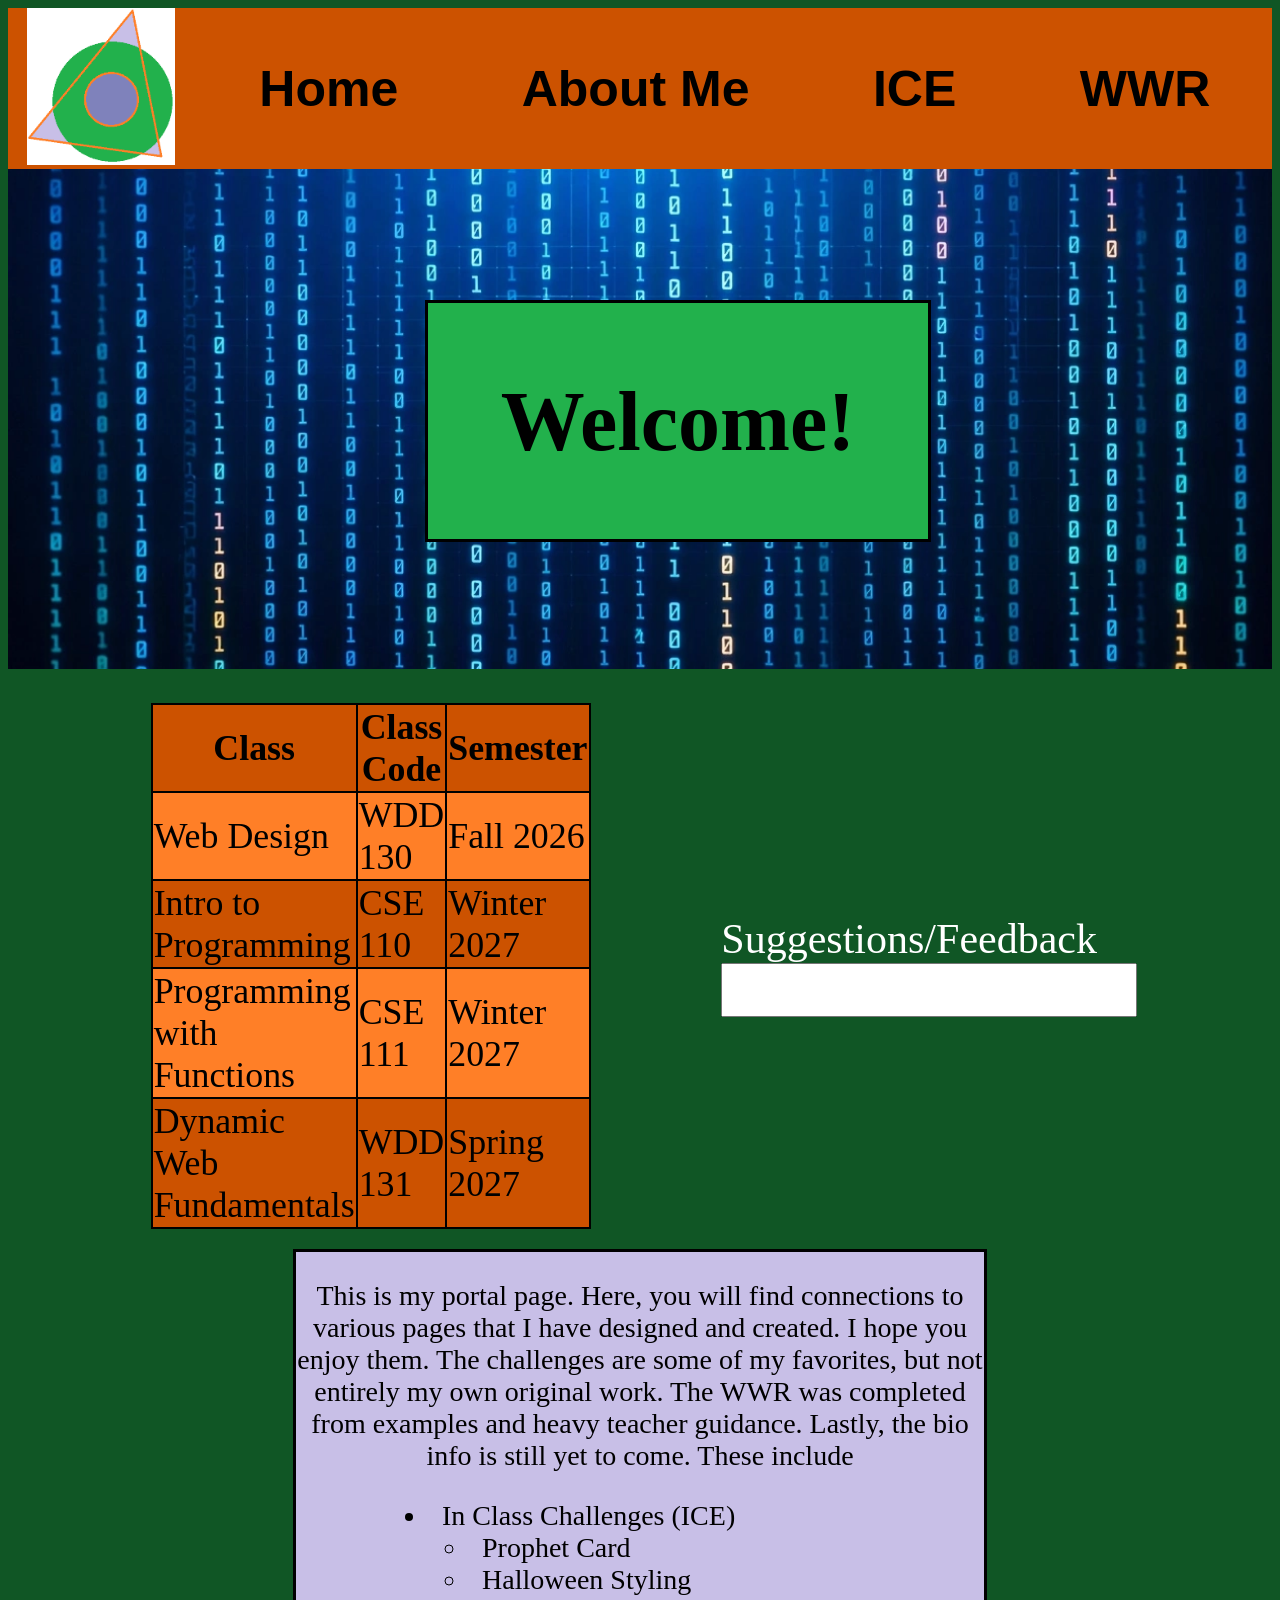
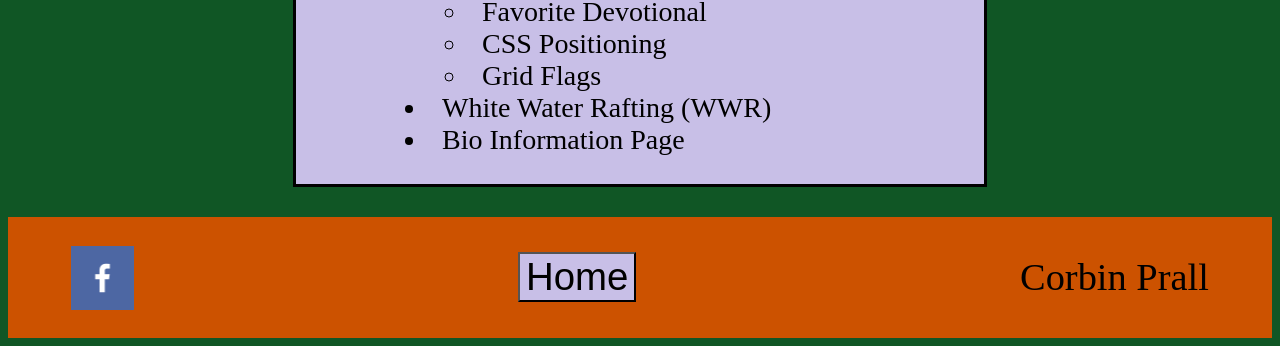
<file: index.html>
<!DOCTYPE html>
<html lang="en">
<head>
    <link rel="stylesheet" href="styles/style.css">
    <meta charset="UTF-8">
    <meta name="viewport" content="width=device-width, initial-scale=1.0">
    <title>Document</title>
</head>

<body>
    <div id="content">
        <header>

            <a href="index.html">
                <img class="logo" src="images/portal_logo.png" alt="Logo">
            </a>

            <nav>
                <a href="index.html">Home</a>
                <a href="*">About Me</a>
                <a href="ice.html">ICE</a>
                <a href="wwr/index.html">WWR</a>
            </nav>

        </header>

        <div id="hero">
            <div id="hero-box">
                <img id="hero-img" src="images/background_img.png" alt="Computer-Background"> <!--AI generated image-->
            </div>

            <section id="hero-msg">
                <h1>Welcome!</h1>
            </section>
        </div>
    
        <main>
            <table id="info-tab">
                <tr>
                    <th>Class</th>
                    <th>Class Code</th>
                    <th>Semester</th>
                </tr>

                <tr>
                    <td>Web Design</td>
                    <td>WDD 130</td>
                    <td>Fall 2026</td>
                </tr>

                <tr>
                    <td>Intro to Programming</td>
                    <td>CSE 110</td>
                    <td>Winter 2027</td>
                </tr>

                <tr>
                    <td>Programming with Functions</td>
                    <td>CSE 111</td>
                    <td>Winter 2027</td>
                </tr>

                <tr>
                    <td>Dynamic Web Fundamentals</td>
                    <td>WDD 131</td>
                    <td>Spring 2027</td>
                </tr>
            </table>

            <form id="suggestion">
                <label>Suggestions/Feedback</label>
                <input type="text">
            </form>

            <section>
                <p>
                    This is my portal page. Here, you will find connections to various pages that I have designed and created. I hope you enjoy them. The challenges are some of my favorites, but not entirely my own original work. The WWR was completed from examples and heavy teacher guidance. Lastly, the bio info is still yet to come. These include
                </p>
                <ul id="sites">
                    <li> In Class Challenges (ICE)
                        <ul>
                            <li><a class="ice-link" href="ice/prophet_cards/oaks.html">Prophet Card</a></li>
                            <li><a class="ice-link" href="ice/halloween/index.html">Halloween Styling</a></li>
                            <li><a class="ice-link" href="ice/favorite_devo/favdevo.html">Favorite Devotional</a></li>
                            <li><a class="ice-link" href="ice/positioning/positioning.html">CSS Positioning</a></li>
                            <li><a class="ice-link" href="ice/grid_flags/flags.html">Grid Flags</a></li>
                        </ul>
                    </li>

                    <li>White Water Rafting (WWR)</li>
                    <li>Bio Information Page</li>
                </ul>
            </section>
        </main>

        <footer>
            <a class="social" href="https://www.facebook.com/BYUID/" target="_blank"><img src="images/facebook.png" alt="FaceBook"></a>

            <button onclick="document.location='index.html'">Home</button>

            <p id="creator">Corbin Prall</p>
        </footer>

    </div>
</body>
</html>
</file>
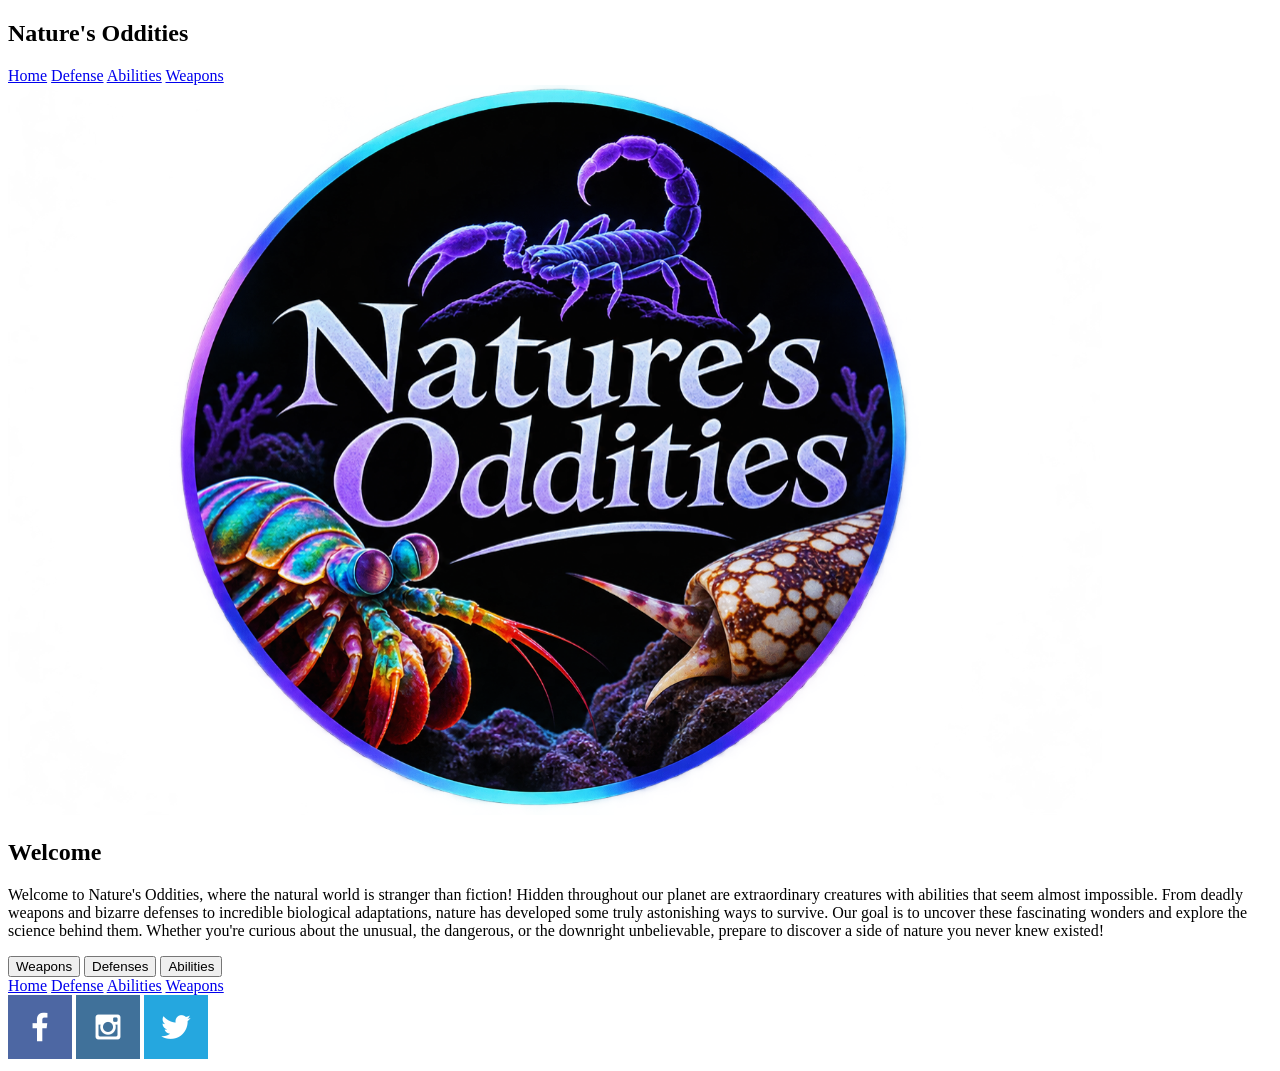
<file: Griffiths/index.html>
<!DOCTYPE html>
<html lang="en">
<head>
    <meta charset="UTF-8">
    <meta name="viewport" content="width=device-width, initial-scale=1.0">
    <title>Document</title>
</head>


<body>
    <header>
        <div><h2>Nature's Oddities</h2></div>
        <nav>
            <a href="index.html">Home</a>
            <a href="defense.html">Defense</a>
            <a href="abilities.html">Abilities</a>
            <a href="weapons.html">Weapons</a>
        </nav>

        <a href="index.html"><img id="logo-img" src="images/logo.png" alt="Nature's Oddities"></a>
    </header>

    <main>
        <section id="intro">
            <h1>Welcome</h1>
            <p>
                Welcome to Nature's Oddities, where the natural world is stranger than fiction! Hidden throughout our planet are extraordinary creatures with abilities that seem almost impossible. 
                From deadly weapons and bizarre defenses to incredible biological adaptations, nature has developed some truly astonishing ways to survive. Our goal is to uncover these fascinating wonders and explore the science behind them. 
                Whether you're curious about the unusual, the dangerous, or the downright unbelievable, prepare to discover a side of nature you never knew existed!
            </p>
        </section>

        <div class="site-button">
            <a href="weapons.html"><button>Weapons</button></a>
            <a href="defense.html"><button>Defenses</button></a>
            <a href="abilities.html"><button>Abilities</button></a>
        </div>

    </main>

    <footer>
        <nav>
            <a href="index.html">Home</a>
            <a href="defense.html">Defense</a>
            <a href="abilities.html">Abilities</a>
            <a href="weapons.html">Weapons</a>
        </nav>

        <a  href="https://www.facebook.com/" target="_blank"><img class="social" src="images/facebook.png" alt="FaceBook"></a>
        <a href="https://www.instagram.com/" target="_blank"><img class="social" src="images/instagram.png" alt="Instagram"></a>
        <a href="https://x.com/" target="_blank"><img class="social" src="images/twitter.png" alt="X"></a>
    </footer>
</body>

</html>
</file>
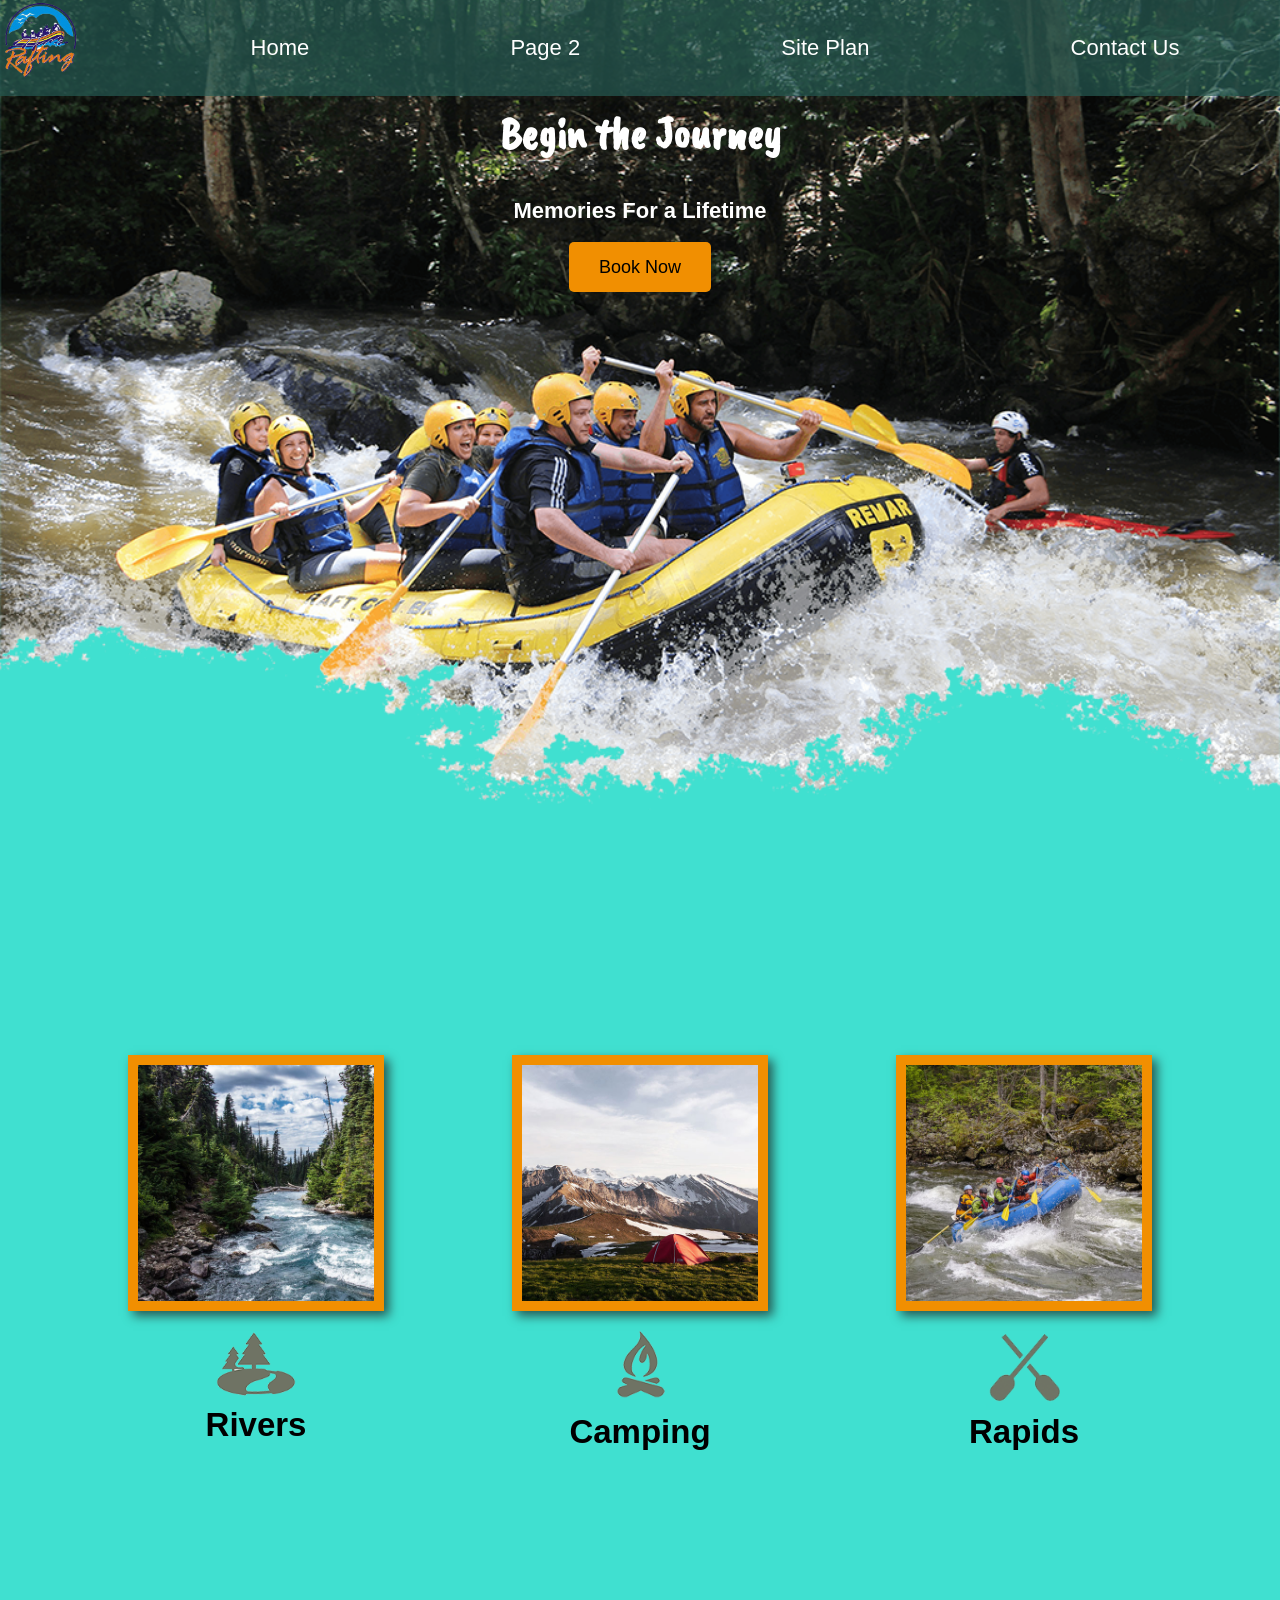
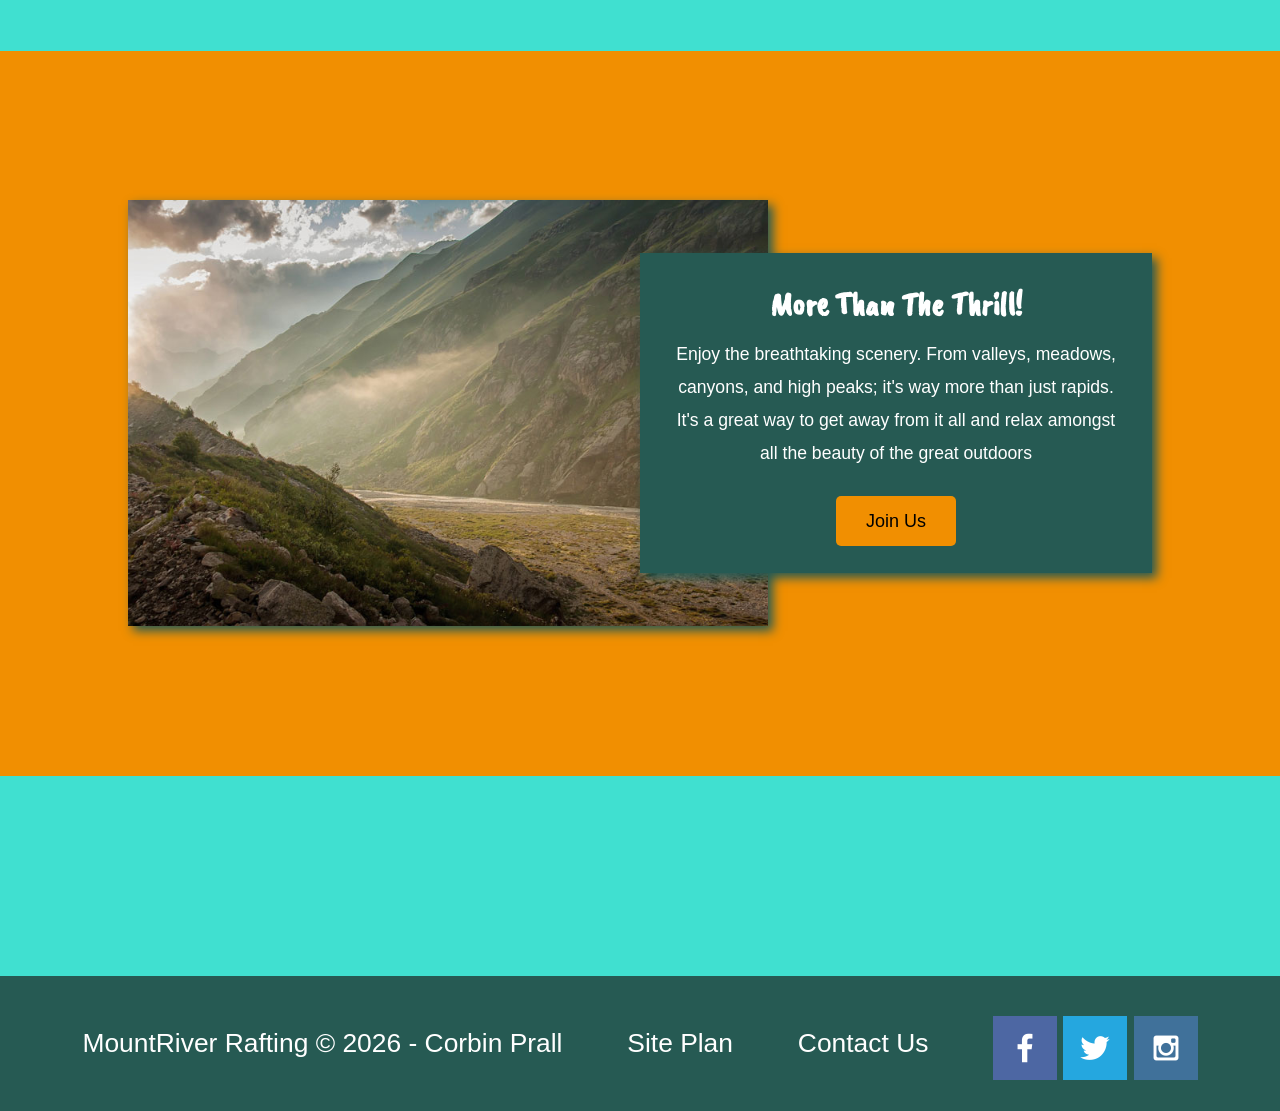
<file: wwr/index.html>
<!DOCTYPE html>
<html lang="en">

<head>
    <link rel="stylesheet" href="styles/style.css">
    <meta charset="UTF-8">
    <meta name="viewport" content="width=device-width, initial-scale=1.0">
    <title>Whitewater Rafting Trips| MountRiver Rafting | Home</title>
</head>

<body>
    <div id="content">
        <header>
            <a id="logo_link" href="index.html">
                <img class="logo" src="images/raftinglogo.png" alt="MountRiver Logo">
            </a>
            <nav>
                <a href="index.html">Home</a>
                <a href="#">Page 2</a>
                <a href="site-plan-rafting.html">Site Plan</a>
                <a href="contactus.html">Contact Us</a>
            </nav>
        </header>

        <div id="hero">
            <div id="hero-box">
                <img id="hero-img" src="images/hero.png" alt="People enjoying rafting">
            </div>

            <section id="hero-msg">
                <h1 class="home-title">Begin the Journey</h1>
                <h4>Memories For a Lifetime</h4>

                <div class="button-box">
                    <a class = "book" href="contactus.html">Book Now</a>
                </div>
            </section>
        </div>
    
        <main class="home-grid">
            <section class="rivers-card">
                <img class="card-img" src="images/rivers.jpg" alt="river in forest">
                <img class="icon" src="images/river_icon.png" alt="river icon">
                <h2>Rivers</h2>
            </section>
            <section class="camping-card">
                <img class="card-img" src="images/camping.jpg" alt="tent in mountains">
                <img class="icon" src="images/fire_icon.png" alt="fire icon">
                <h2>Camping</h2>
            </section>
            <section class="rapids-card">
                <img class="card-img" src="images/rapids.jpg" alt="rafting boat">
                <img class="icon" src="images/oars.png" alt="oars icon">
                <h2>Rapids</h2>
            </section>

            <div id="background"></div>
        
            <img class="mountains" src="images/mountains.jpg" alt="Misty mountains">

            <section class="msg">
                <h2>More Than The Thrill!</h2>
                <p>Enjoy the breathtaking scenery. From valleys, meadows, canyons, and high peaks; it's way more than just rapids. It's a great way to get away from it all and relax amongst all the beauty of the great outdoors</p>
                <a class="join" href="rivers.html">Join Us</a>
            </section>
        </main>

        <footer>
            <p>MountRiver Rafting &copy; 2026 - Corbin Prall</p>
            <p><a href="site-plan-rafting.html">Site Plan</a></p>
            <p><a href="contactus.html">Contact Us</a></p>
        
            <div class="social">
                <a href="https://facebook.com" target="_blank">
                    <img src="images/facebook.png" alt="fb icon">
                </a>
                <a href="https://twitter.com" target="_blank">
                    <img src="images/twitter.png" alt="twitter icon">
                </a>
                <a href="https://instagram.com" target="_blank">
                    <img src="images/instagram.png" alt="instagram icon">
                </a>
            </div>
        </footer>
    </div>
</body>
</html>
</file>
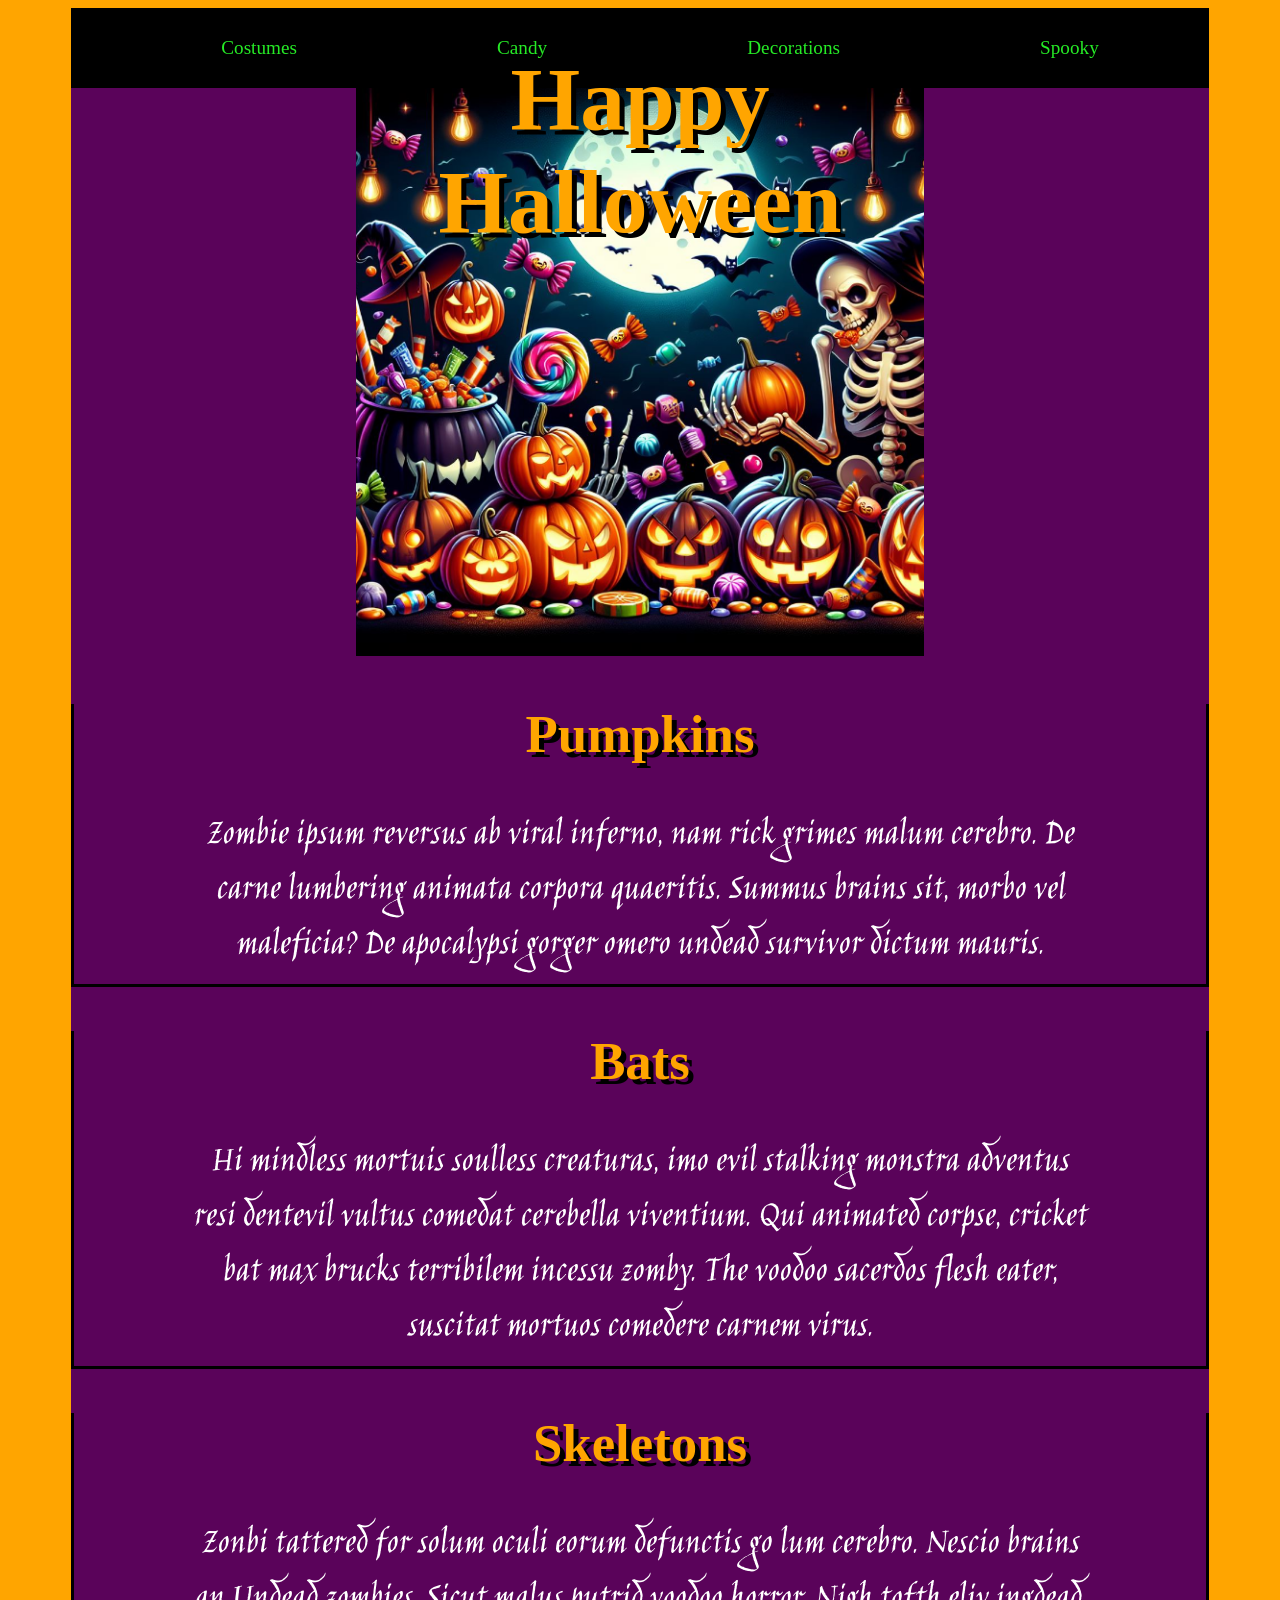
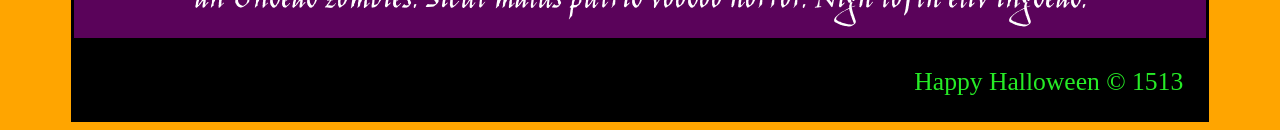
<file: ice/halloween/index.html>
<!-- For this activity you are not allowed to change
 the HTML code, only the CSS -->

<!DOCTYPE html>
<html lang="en">

<head>
    <meta charset="UTF-8">
    <meta name="viewport" content="width=device-width, initial-scale=1.0">
    <title>Document</title>
    <link rel="stylesheet" href="styles/styles.css">
</head>

<body>
    <div id="wrapper">
        <header>
            <nav>
                <ul>
                    <li>Costumes</li>
                    <li>Candy</li>
                    <li>Decorations</li>
                    <li>Spooky</li>
                </ul>
            </nav>
        </header>
        <main>
            <h1>Happy Halloween</h1>
            <img src="images/halloween.png">
            <section>
                <h2>Pumpkins</h2>
                <p>Zombie ipsum reversus ab viral inferno, nam rick grimes
                    malum cerebro. De carne lumbering animata corpora quaeritis.
                    Summus brains sit​​, morbo vel maleficia? De apocalypsi gorger
                    omero undead survivor dictum mauris. </p>
            </section>
            <section>
                <h2>Bats</h2>
                <p>Hi mindless mortuis soulless
                    creaturas, imo evil stalking monstra adventus resi dentevil vultus
                    comedat cerebella viventium. Qui animated corpse, cricket bat max
                    brucks terribilem incessu zomby. The voodoo sacerdos flesh eater,
                    suscitat mortuos comedere carnem virus.</p>
            </section>
            <section>
                <h2>Skeletons</h2>
                <p>Zonbi tattered for solum oculi
                    eorum defunctis go lum cerebro. Nescio brains an Undead zombies. Sicut
                    malus putrid voodoo horror. Nigh tofth eliv ingdead.</p>
            </section>
        </main>
        <footer>
            Happy Halloween &copy; 1513
        </footer>
    </div>
</body>

</html>
</file>
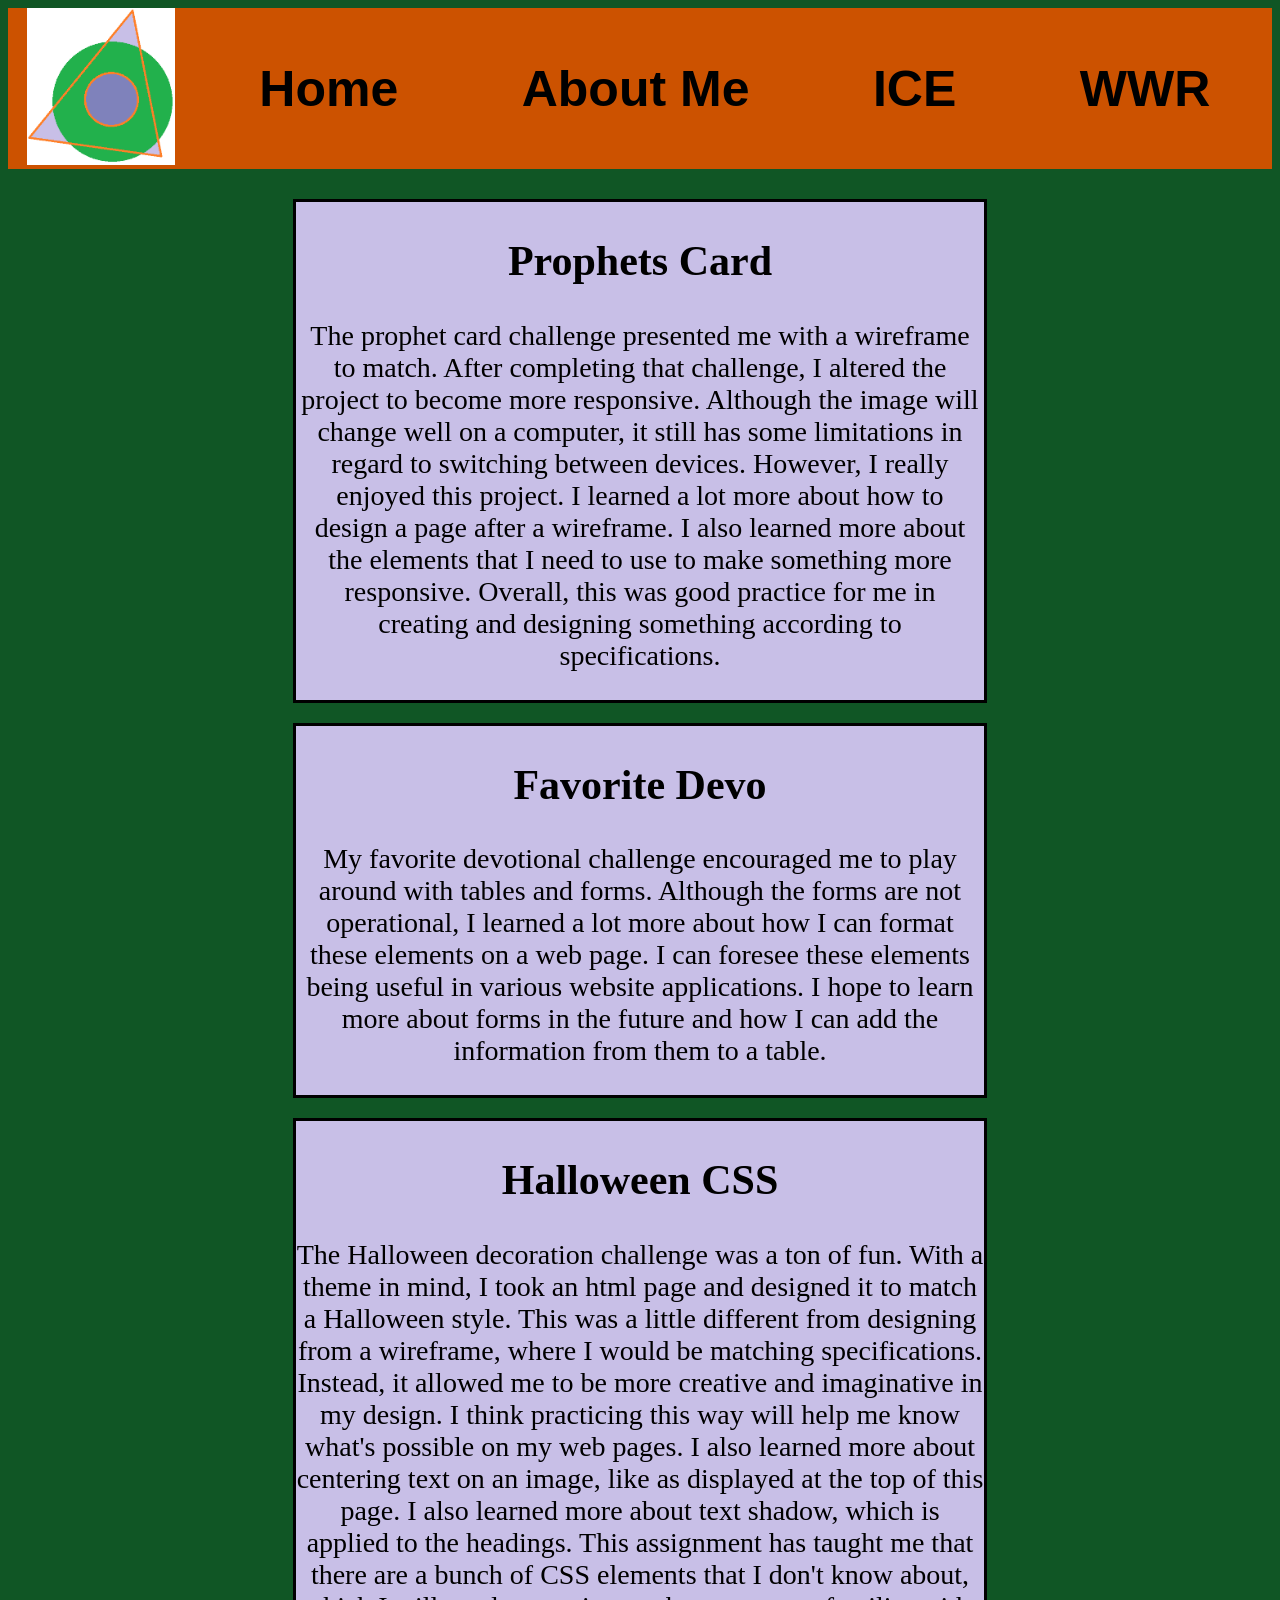
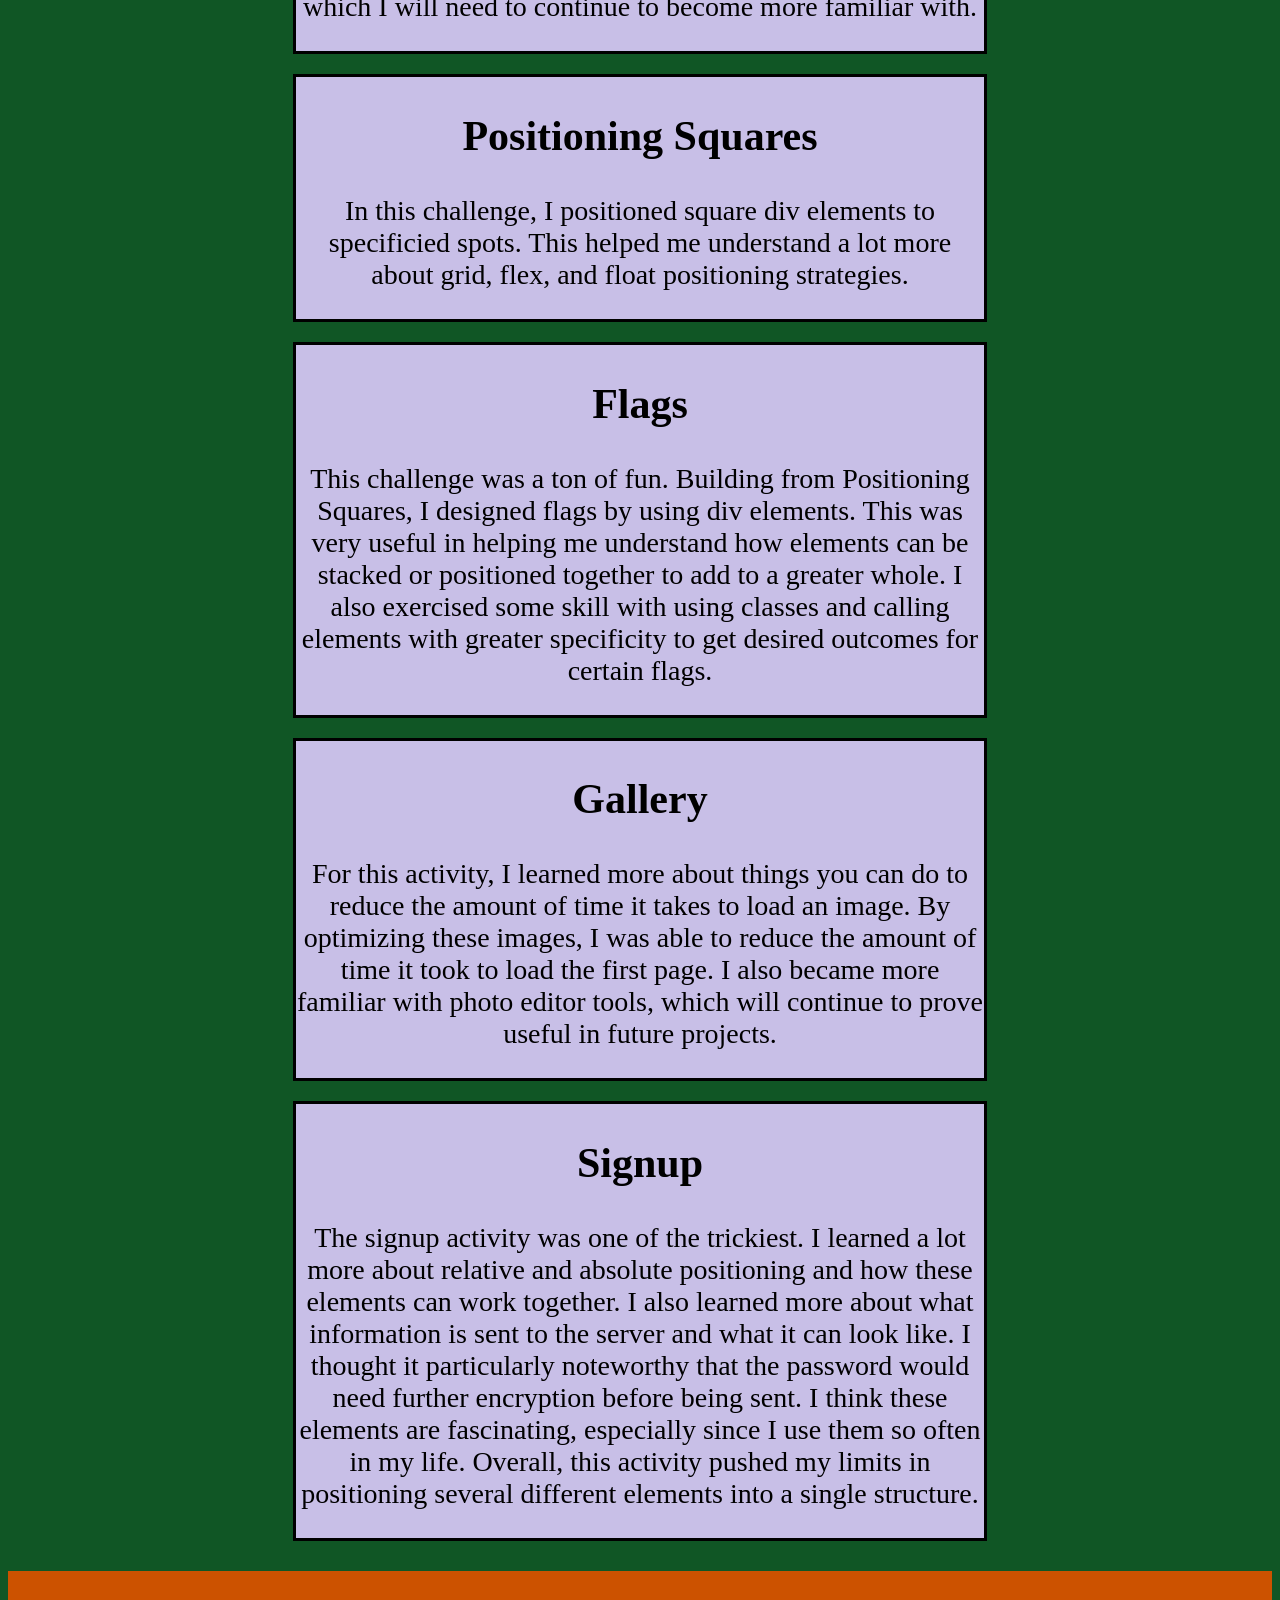
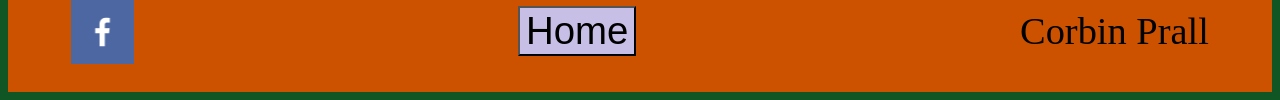
<file: ice.html>
<!DOCTYPE html>
<html lang="en">
<head>
    <link rel="stylesheet" href="styles/style.css">
    <meta charset="UTF-8">
    <meta name="viewport" content="width=device-width, initial-scale=1.0">
    <title>Document</title>
</head>

<body>
    <div id="content">
        <header>

            <a href="index.html">
                <img class="logo" src="images/portal_logo.png" alt="Logo">
            </a>

            <nav>
                <a href="index.html">Home</a>
                <a href="*">About Me</a>
                <a href="ice.html">ICE</a>
                <a href="wwr/index.html">WWR</a>
            </nav>

        </header>
    
        <main>
            <section>
                <a href="ice/prophet_cards/oaks.html"><h2>Prophets Card</h2></a>
                <p>The prophet card challenge presented me with a wireframe to match. After completing that challenge, I altered the project to become more responsive. Although the image will change well on a computer, it still has some limitations in regard to switching between devices. However, I really enjoyed this project. I learned a lot more about how to design a page after a wireframe. I also learned more about the elements that I need to use to make something more responsive. Overall, this was good practice for me in creating and designing something according to specifications.</p>
            </section>

            <section>
                <a href="ice/favorite_devo/favdevo.html"><h2>Favorite Devo</h2></a>
                <p>My favorite devotional challenge encouraged me to play around with tables and forms. Although the forms are not operational, I learned a lot more about how I can format these elements on a web page. I can foresee these elements being useful in various website applications. I hope to learn more about forms in the future and how I can add the information from them to a table.</p>
            </section>

            <section>
                <a href="ice/halloween/index.html"><h2>Halloween CSS</h2></a>
                <p>The Halloween decoration challenge was a ton of fun. With a theme in mind, I took an html page and designed it to match a Halloween style. This was a little different from designing from a wireframe, where I would be matching specifications. Instead, it allowed me to be more creative and imaginative in my design. I think practicing this way will help me know what's possible on my web pages. I also learned more about centering text on an image, like as displayed at the top of this page. 
                    I also learned more about text shadow, which is applied to the headings. This assignment has taught me that there are a bunch of CSS elements that I don't know about, which I will need to continue to become more familiar with.</p>
            </section>

            <section>
                <a href="ice/positioning/positioning.html"><h2>Positioning Squares</h2></a>
                <p>In this challenge, I positioned square div elements to specificied spots. This helped me understand a lot more about grid, flex, and float positioning strategies. </p>
            </section>

            <section>
                <a href="ice/grid_flags/flags.html"><h2>Flags</h2></a>
                <p>This challenge was a ton of fun. Building from Positioning Squares, I designed flags by using div elements. This was very useful in helping me understand how elements can be stacked or positioned together to add to a greater whole. I also exercised some skill with using classes and calling elements with greater specificity to get desired outcomes for certain flags.</p>
            </section>

            <section>
                <a href="ice/gallery/gallery.html"><h2>Gallery</h2></a>
                <p>For this activity, I learned more about things you can do to reduce the amount of time it takes to load an image. By optimizing these images, I was able to reduce the amount of time it took to load the first page. I also became more familiar with photo editor tools, which will continue to prove useful in future projects.</p>
            </section>

            <section>
                <a href="ice/signup/signup.html"><h2>Signup</h2></a>
                <p>The signup activity was one of the trickiest. I learned a lot more about relative and absolute positioning and how these elements can work together. I also learned more about what information is sent to the server and what it can look like. I thought it particularly noteworthy that the password would need further encryption before being sent. I think these elements are fascinating, especially since I use them so often
                    in my life. Overall, this activity pushed my limits in positioning several different elements into a single structure. 
                </p>
            </section>
        </main>

        <footer>
            <a class="social" href="https://www.facebook.com/BYUID/" target="_blank"><img src="images/facebook.png" alt="FaceBook"></a>

            <button onclick="document.location='index.html'">Home</button>

            <p id="creator">Corbin Prall</p>
        </footer>

    </div>
</body>
</html>
</file>
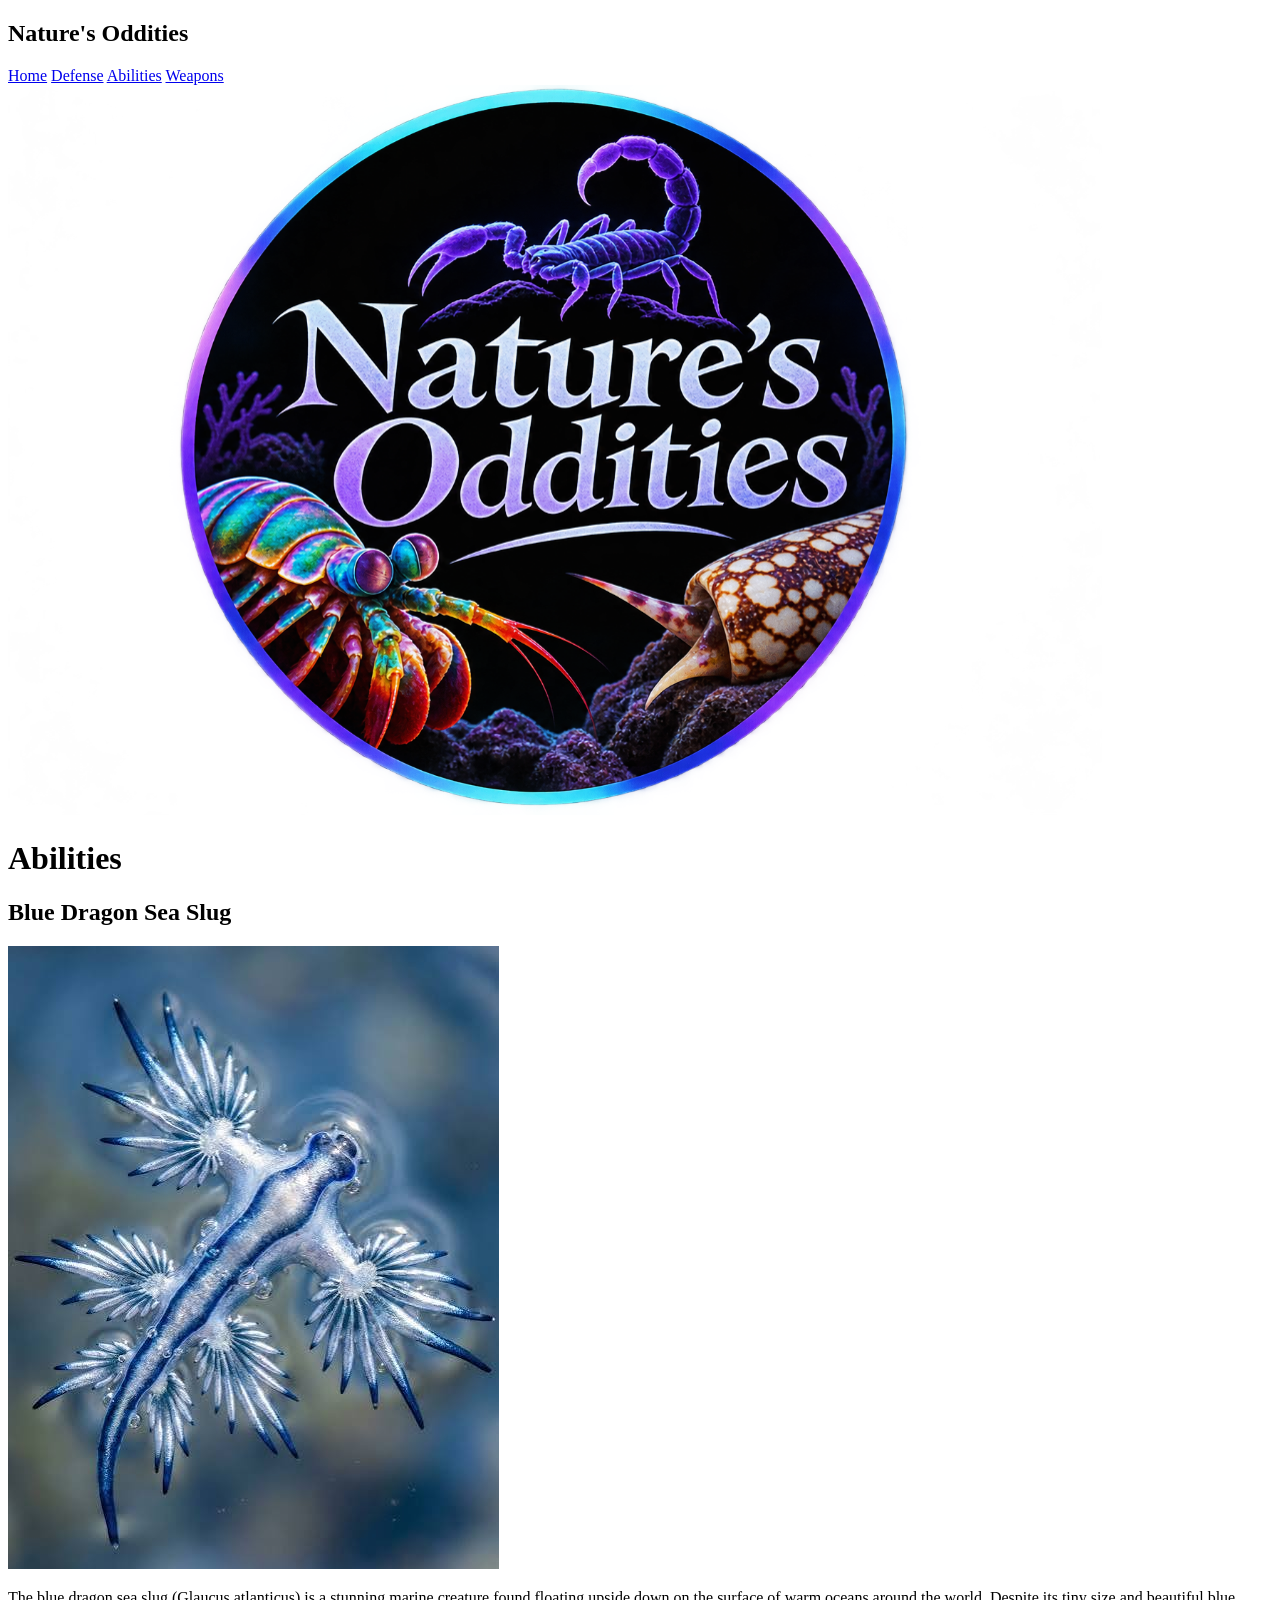
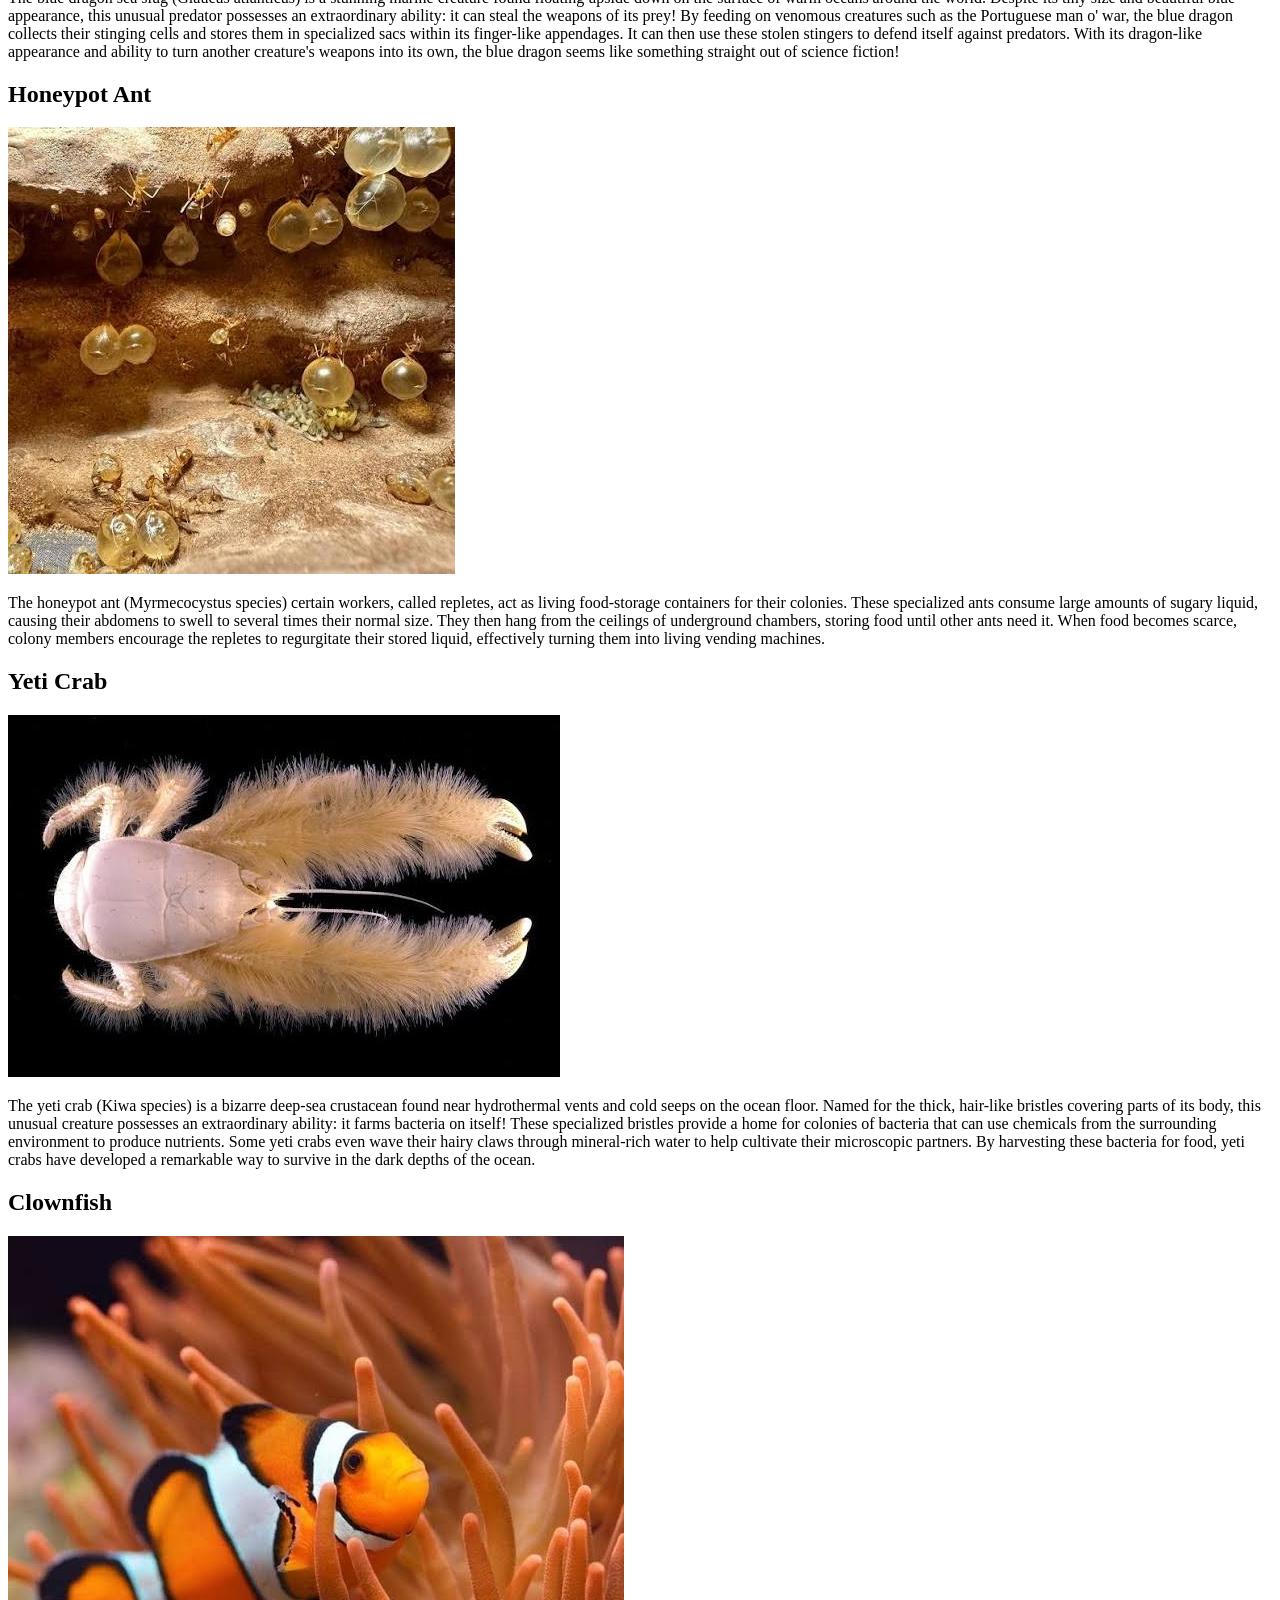
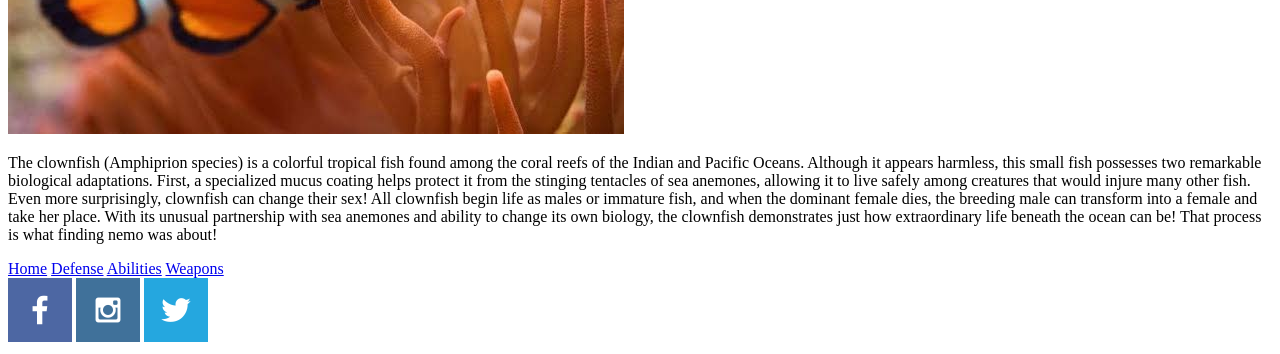
<file: Griffiths/abilities.html>
<!DOCTYPE html>
<html lang="en">
<head>
    <meta charset="UTF-8">
    <meta name="viewport" content="width=device-width, initial-scale=1.0">
    <title>Document</title>
</head>
<body>
    <header>
        <div><h2>Nature's Oddities</h2></div>
        <nav>
            <a href="index.html">Home</a>
            <a href="defense.html">Defense</a>
            <a href="abilities.html">Abilities</a>
            <a href="weapons.html">Weapons</a>
        </nav>

        <a href="index.html"><img id="logo-img" src="images/logo.png" alt="Nature's Oddities"></a>
    </header>

    <main>
        <h1>Abilities</h1>

        <div class="AbilitiesCard">
            <h2>Blue Dragon Sea Slug</h2>

            <img class="animal" src="images/BlueDragon.jpg" atl="Blue Dragon Sea Slug">

            <p>
                The blue dragon sea slug (Glaucus atlanticus) is a stunning marine creature found floating upside down on the surface of warm oceans 
                around the world. Despite its tiny size and beautiful blue appearance, this unusual predator possesses an extraordinary ability: it 
                can steal the weapons of its prey! By feeding on venomous creatures such as the Portuguese man o' war, the blue dragon collects their 
                stinging cells and stores them in specialized sacs within its finger-like appendages. It can then use these stolen stingers to defend 
                itself against predators. With its dragon-like appearance and ability to turn another creature's weapons into its own, the blue dragon 
                seems like something straight out of science fiction!
            </p>
        </div>

        <div class="AbilitiesCard">
            <h2>Honeypot Ant</h2>

            <img class="animal" src="images/ants.jpg" atl="Honeypot Ant">

            <p>
                The honeypot ant (Myrmecocystus species) certain workers, called repletes, act as living food-storage containers for their colonies. 
                These specialized ants consume large amounts of sugary liquid, causing their abdomens to swell to several times their normal size. They 
                then hang from the ceilings of underground chambers, storing food until other ants need it. When food becomes scarce, colony members encourage 
                the repletes to regurgitate their stored liquid, effectively turning them into living vending machines.
            </p>
        </div>

        <div class="AbilitiesCard">
            <h2>Yeti Crab</h2>

            <img class="animal" src="images/YetiCrab.jpg" atl="Yeti Crab">

            <p>
                The yeti crab (Kiwa species) is a bizarre deep-sea crustacean found near hydrothermal vents and cold seeps on the ocean floor. Named for the thick, 
                hair-like bristles covering parts of its body, this unusual creature possesses an extraordinary ability: it farms bacteria on itself! These specialized 
                bristles provide a home for colonies of bacteria that can use chemicals from the surrounding environment to produce nutrients. Some yeti crabs even wave 
                their hairy claws through mineral-rich water to help cultivate their microscopic partners. By harvesting these bacteria for food, yeti crabs have developed 
                a remarkable way to survive in the dark depths of the ocean.
            </p>    
        </div>

        <div class="AbilitiesCard">
            <h2>Clownfish</h2>

            <img class="animal" src="images/clownfish.jpg" atl="Clownfish">

            <p>
                The clownfish (Amphiprion species) is a colorful tropical fish found among the coral reefs of the Indian and Pacific Oceans. Although it appears harmless, 
                this small fish possesses two remarkable biological adaptations. First, a specialized mucus coating helps protect it from the stinging tentacles of sea 
                anemones, allowing it to live safely among creatures that would injure many other fish. Even more surprisingly, clownfish can change their sex! All clownfish 
                begin life as males or immature fish, and when the dominant female dies, the breeding male can transform into a female and take her place. With its unusual 
                partnership with sea anemones and ability to change its own biology, the clownfish demonstrates just how extraordinary life beneath the ocean can be! That 
                process is what finding nemo was about!
            </p>    
        </div>

    </main>
    </main>
    
    <footer>
        <nav>
            <a href="index.html">Home</a>
            <a href="defense.html">Defense</a>
            <a href="abilities.html">Abilities</a>
            <a href="weapons.html">Weapons</a>
        </nav>

        <a  href="https://www.facebook.com/" target="_blank"><img class="social" src="images/facebook.png" alt="FaceBook"></a>
        <a href="https://www.instagram.com/" target="_blank"><img class="social" src="images/instagram.png" alt="Instagram"></a>
        <a href="https://x.com/" target="_blank"><img class="social" src="images/twitter.png" alt="X"></a>
    </footer>
</body>
</html>
</file>
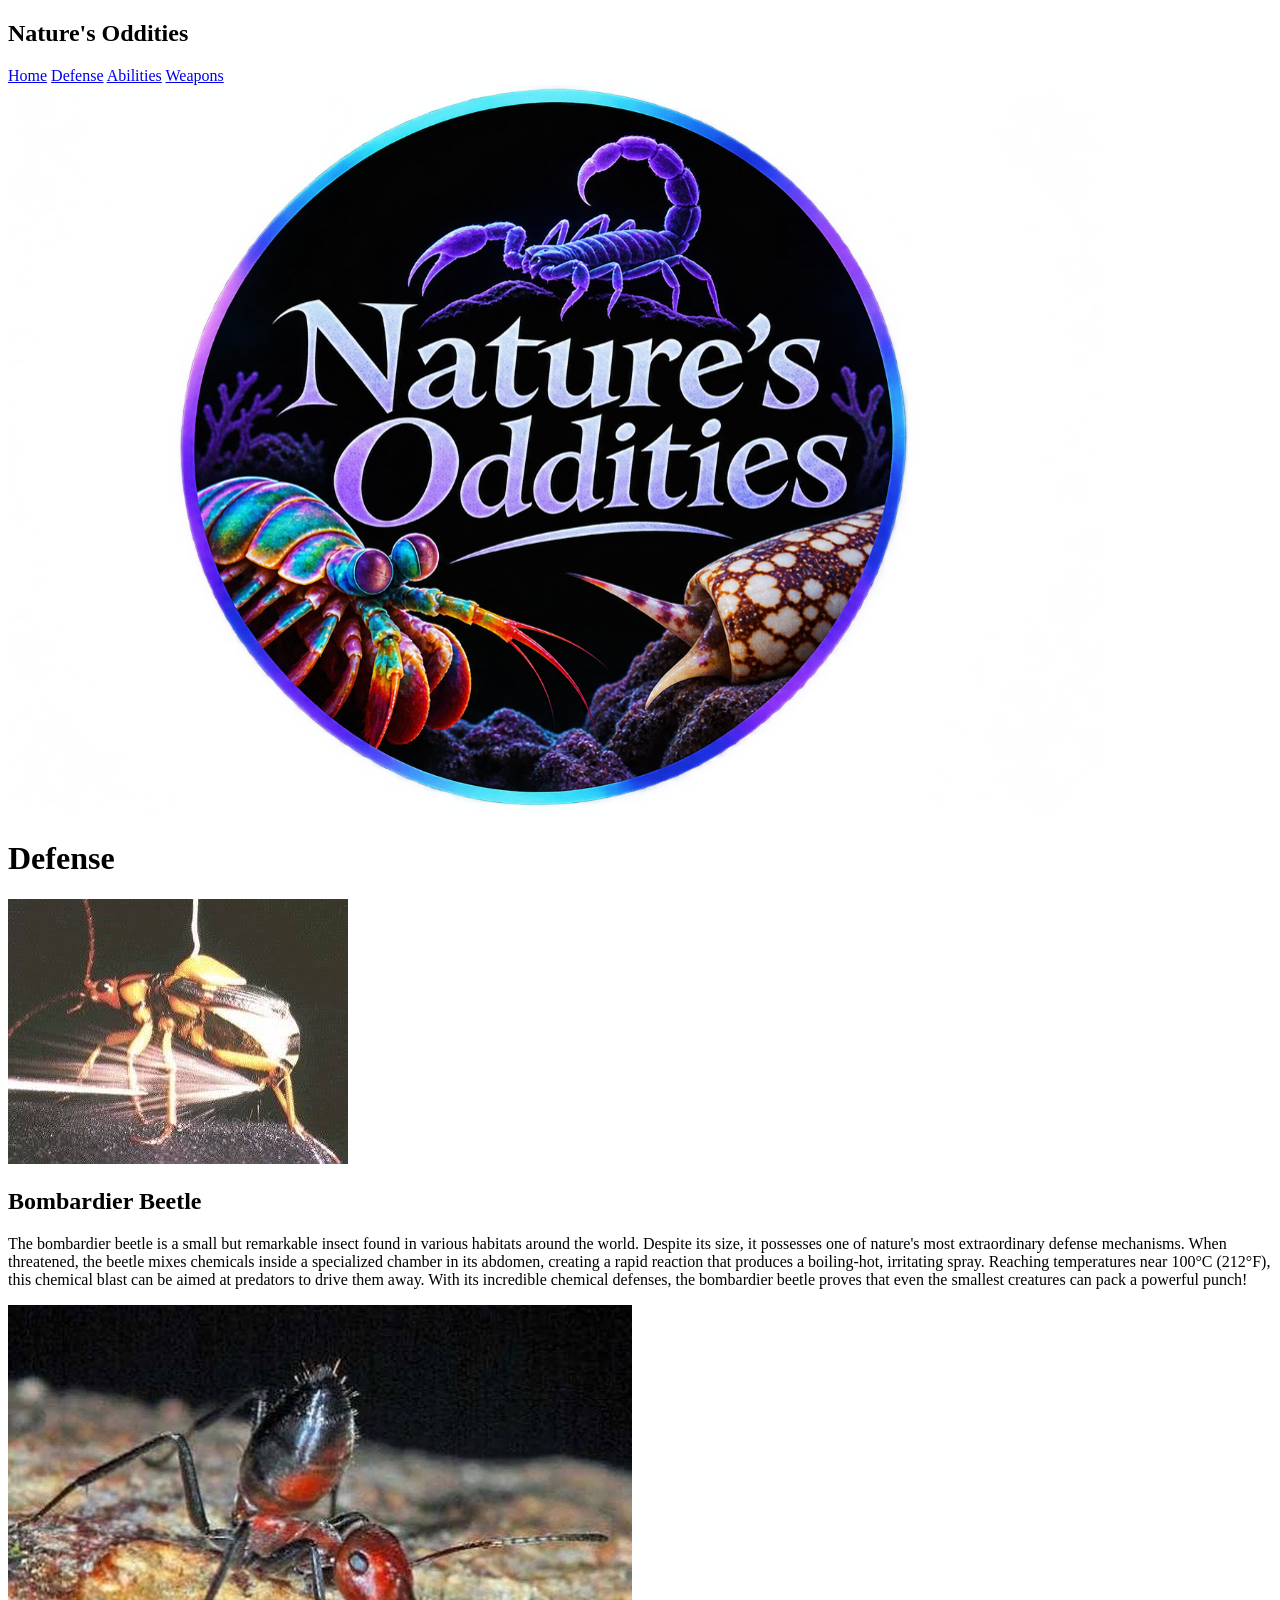
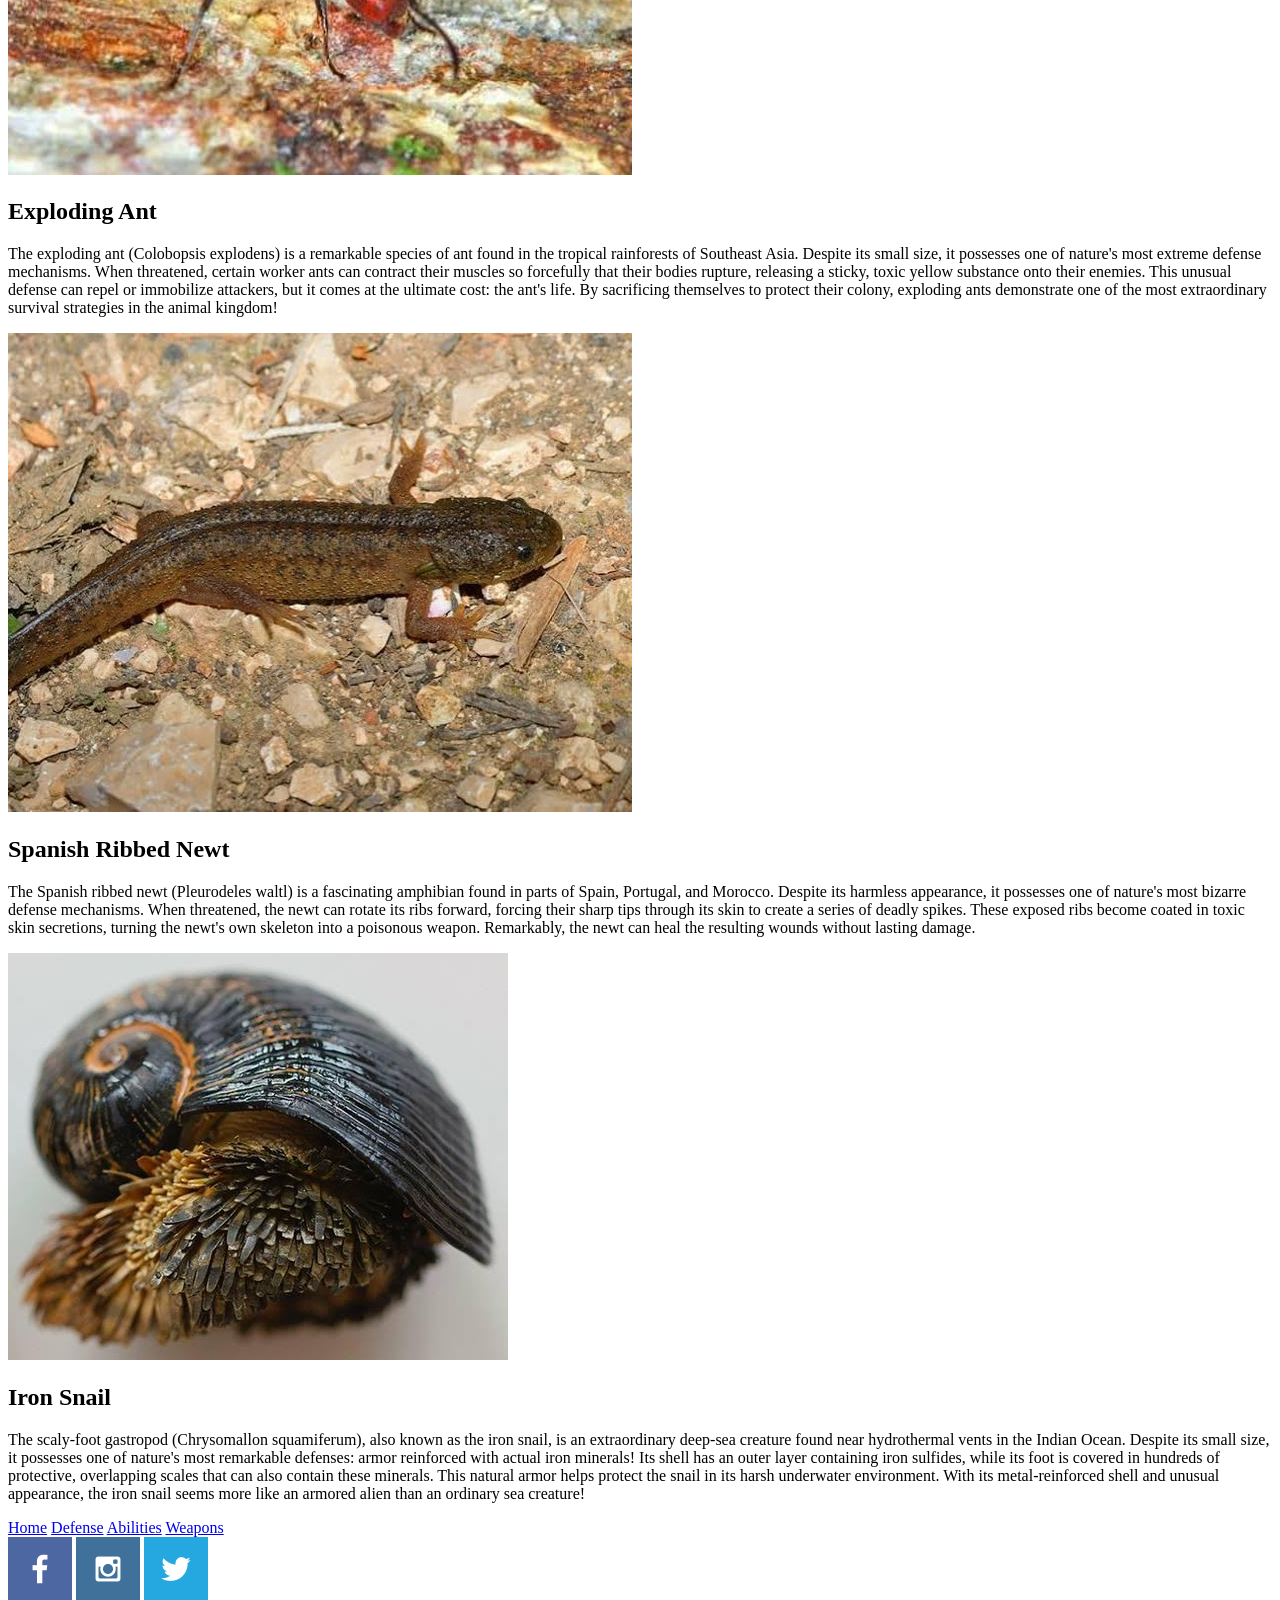
<file: Griffiths/defense.html>
<!DOCTYPE html>
<html lang="en">
<head>
    <meta charset="UTF-8">
    <meta name="viewport" content="width=device-width, initial-scale=1.0">
    <title>Document</title>
</head>
<body>
    <header>
        <div><h2>Nature's Oddities</h2></div>
        <nav>
            <a href="index.html">Home</a>
            <a href="defense.html">Defense</a>
            <a href="abilities.html">Abilities</a>
            <a href="weapons.html">Weapons</a>
        </nav>

        <a href="index.html"><img id="logo-img" src="images/logo.png" alt="Nature's Oddities"></a>
    </header>

    <main>
        <h1>Defense</h1>


        <div class="DefenseCard">

            <img class="animal" src="images/beetle.jpg" alt="Bombardier Beetle">

            <section>
                 <h2>Bombardier Beetle</h2>

                <p>
                    The bombardier beetle is a small but remarkable insect found in various habitats around the world. Despite its size, it possesses one of nature's most extraordinary defense mechanisms.
                    When threatened, the beetle mixes chemicals inside a specialized chamber in its abdomen, creating a rapid reaction that produces a boiling-hot, irritating spray. Reaching temperatures 
                    near 100°C (212°F), this chemical blast can be aimed at predators to drive them away. With its incredible chemical defenses, the bombardier beetle proves that even the smallest creatures 
                    can pack a powerful punch!
                </p>
            </section>           
        </div>

        <div class="DefenseCard">

            <img class="animal" src="images/ExplodeAnt.jpg" alt="Exploding Ant">
            <section>
                <h2>Exploding Ant</h2>

                <p>
                    The exploding ant (Colobopsis explodens) is a remarkable species of ant found in the tropical rainforests of Southeast Asia. Despite its small size, it possesses one of nature's most extreme 
                    defense mechanisms. When threatened, certain worker ants can contract their muscles so forcefully that their bodies rupture, releasing a sticky, toxic yellow substance onto their enemies. 
                    This unusual defense can repel or immobilize attackers, but it comes at the ultimate cost: the ant's life. By sacrificing themselves to protect their colony, exploding ants demonstrate one 
                    of the most extraordinary survival strategies in the animal kingdom!
                </p>
            </section>
        </div>

        <div class="DefenseCard">

            <img class="animal" src="images/newt.jpg" alt="Spanish Ribbed Newt">

            <section>
                <h2>Spanish Ribbed Newt</h2>

                <p>
                    The Spanish ribbed newt (Pleurodeles waltl) is a fascinating amphibian found in parts of Spain, Portugal, and Morocco. Despite its harmless appearance, it possesses one of nature's most bizarre 
                    defense mechanisms. When threatened, the newt can rotate its ribs forward, forcing their sharp tips through its skin to create a series of deadly spikes. These exposed ribs become coated in toxic 
                    skin secretions, turning the newt's own skeleton into a poisonous weapon. Remarkably, the newt can heal the resulting wounds without lasting damage.
                </p>
            </section>
        </div>

        <div class="DefenseCard">

            <img class="animal" src="images/IronSnail.jpg" alt="Iron Snail">

            <section>
                <h2>Iron Snail</h2>

                <p>
                    The scaly-foot gastropod (Chrysomallon squamiferum), also known as the iron snail, is an extraordinary deep-sea creature found near hydrothermal vents in the Indian Ocean. Despite its small size, 
                    it possesses one of nature's most remarkable defenses: armor reinforced with actual iron minerals! Its shell has an outer layer containing iron sulfides, while its foot is covered in hundreds of 
                    protective, overlapping scales that can also contain these minerals. This natural armor helps protect the snail in its harsh underwater environment. With its metal-reinforced shell and unusual 
                    appearance, the iron snail seems more like an armored alien than an ordinary sea creature!
                </p>
            </section>
        </div>
    </main>

    <footer>
        <nav>
            <a href="index.html">Home</a>
            <a href="defense.html">Defense</a>
            <a href="abilities.html">Abilities</a>
            <a href="weapons.html">Weapons</a>
        </nav>

        <a  href="https://www.facebook.com/" target="_blank"><img class="social" src="images/facebook.png" alt="FaceBook"></a>
        <a href="https://www.instagram.com/" target="_blank"><img class="social" src="images/instagram.png" alt="Instagram"></a>
        <a href="https://x.com/" target="_blank"><img class="social" src="images/twitter.png" alt="X"></a>
    </footer>
    
</body>
</html>
</file>
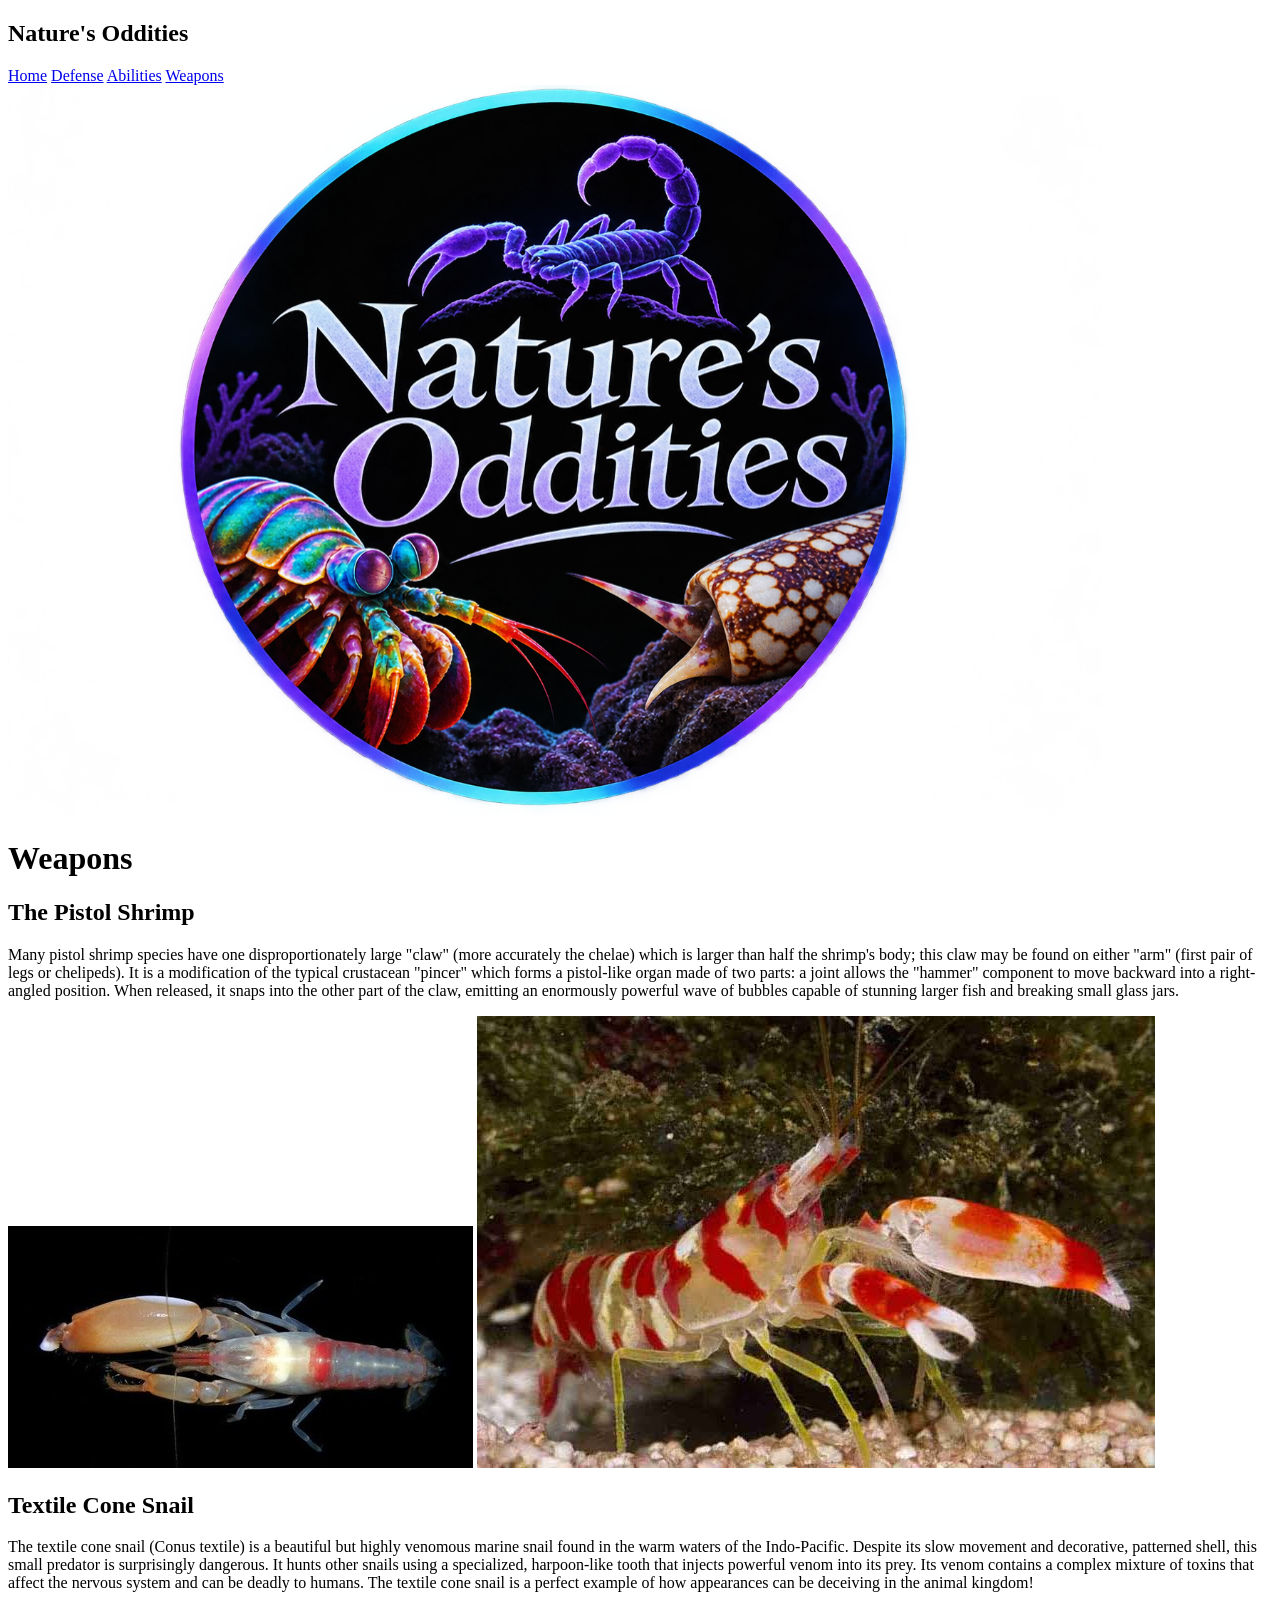
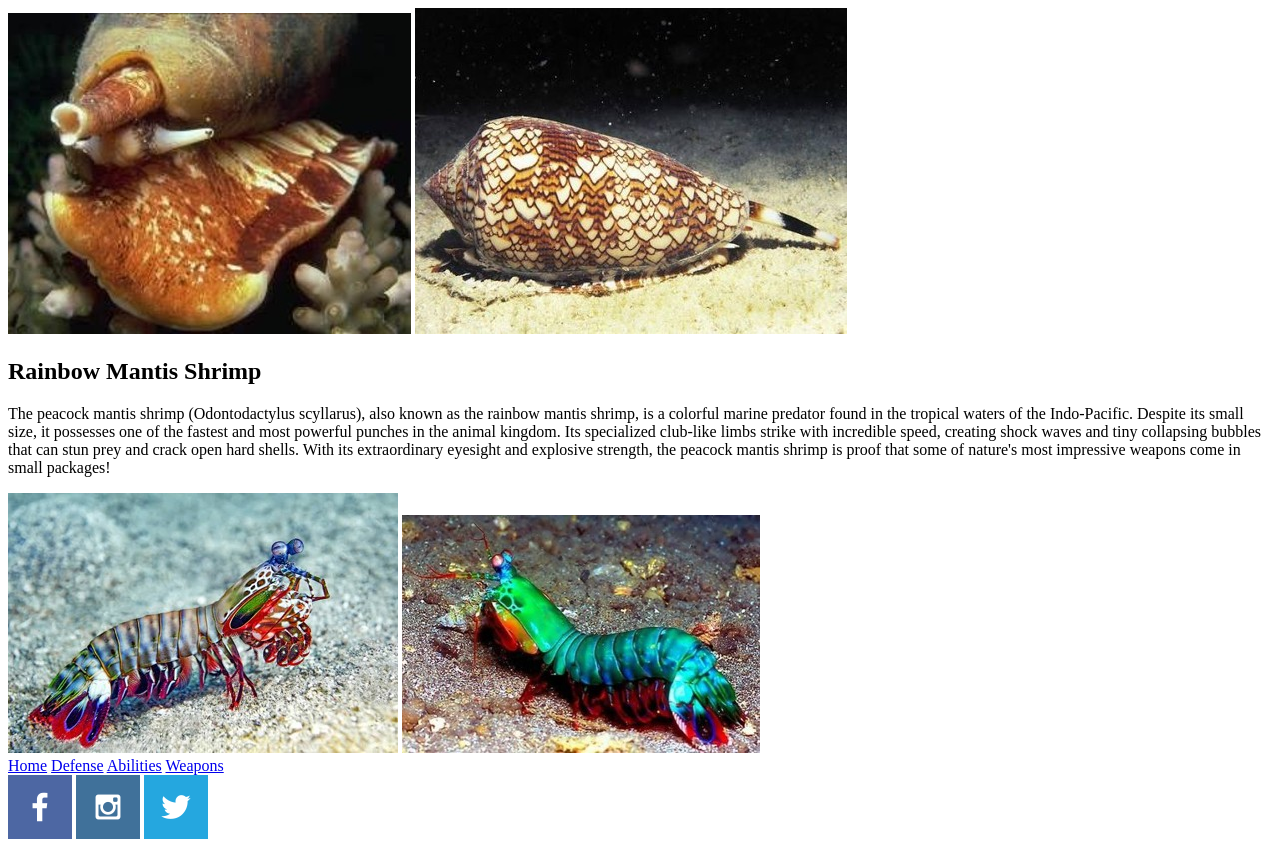
<file: Griffiths/weapons.html>
<!DOCTYPE html>
<html lang="en">
<head>
    <meta charset="UTF-8">
    <meta name="viewport" content="width=device-width, initial-scale=1.0">
    <title>Document</title>
</head>

<body>
    <header>
        <div><h2>Nature's Oddities</h2></div>
        <nav>
            <a href="index.html">Home</a>
            <a href="defense.html">Defense</a>
            <a href="abilities.html">Abilities</a>
            <a href="weapons.html">Weapons</a>
        </nav>

        <a href="index.html"><img id="logo-img" src="images/logo.png" alt="Nature's Oddities"></a>
    </header>

    <main>
        <h1>Weapons</h1>

        <h2>The Pistol Shrimp</h2>

        <div class="WeaponsCard">
            <p>
                Many pistol shrimp species have one disproportionately large "claw" (more accurately the chelae) which is larger than half the shrimp's body; this claw may be found on either "arm" (first pair of legs or chelipeds). 
                It is a modification of the typical crustacean "pincer" which forms a pistol-like organ made of two parts: a joint allows the "hammer" component to move backward into a right-angled position. When released, it snaps 
                into the other part of the claw, emitting an enormously powerful wave of bubbles capable of stunning larger fish and breaking small glass jars.
            </p>

            <img class="animal" src="images/PistolShrimp1.jpg" alt="Pistol Shrimp">
            <img class="animal" src="images/PistolShrimp2.jpg" alt="Pistol Shrimp">
        </div>

        <h2>Textile Cone Snail</h2>

        <div class="WeaponsCard">
            <p>
                The textile cone snail (Conus textile) is a beautiful but highly venomous marine snail found in the warm waters of the Indo-Pacific. Despite its slow movement and decorative, patterned shell, this small predator is 
                surprisingly dangerous. It hunts other snails using a specialized, harpoon-like tooth that injects powerful venom into its prey. Its venom contains a complex mixture of toxins that affect the nervous system and can be 
                deadly to humans. The textile cone snail is a perfect example of how appearances can be deceiving in the animal kingdom!
            </p>

            <img class="animal" src="images/ConeSnail1.jpg" alt="Cone Snail">
            <img class="animal" src="images/ConeSnail2.jpg" alt="Cone Snail">
        </div>
        
        <h2>Rainbow Mantis Shrimp</h2>

        <div class="WeaponsCard">
            <p>
                The peacock mantis shrimp (Odontodactylus scyllarus), also known as the rainbow mantis shrimp, is a colorful marine predator found in the tropical waters of the Indo-Pacific. Despite its small size, it possesses one of 
                the fastest and most powerful punches in the animal kingdom. Its specialized club-like limbs strike with incredible speed, creating shock waves and tiny collapsing bubbles that can stun prey and crack open hard shells. 
                With its extraordinary eyesight and explosive strength, the peacock mantis shrimp is proof that some of nature's most impressive weapons come in small packages!
            </p>

            <img class="animal" src="images/MantisAttack1.jpg" alt="Rainbow Mantis">
            <img class="animal" src="images/MantisAttack2.jpg" alt="Rainbow Mantis">
        </div>

    </main>
    
    <footer>
        <nav>
            <a href="index.html">Home</a>
            <a href="defense.html">Defense</a>
            <a href="abilities.html">Abilities</a>
            <a href="weapons.html">Weapons</a>
        </nav>

        <a  href="https://www.facebook.com/" target="_blank"><img class="social" src="images/facebook.png" alt="FaceBook"></a>
        <a href="https://www.instagram.com/" target="_blank"><img class="social" src="images/instagram.png" alt="Instagram"></a>
        <a href="https://x.com/" target="_blank"><img class="social" src="images/twitter.png" alt="X"></a>
    </footer>
</body>
</html>
</file>
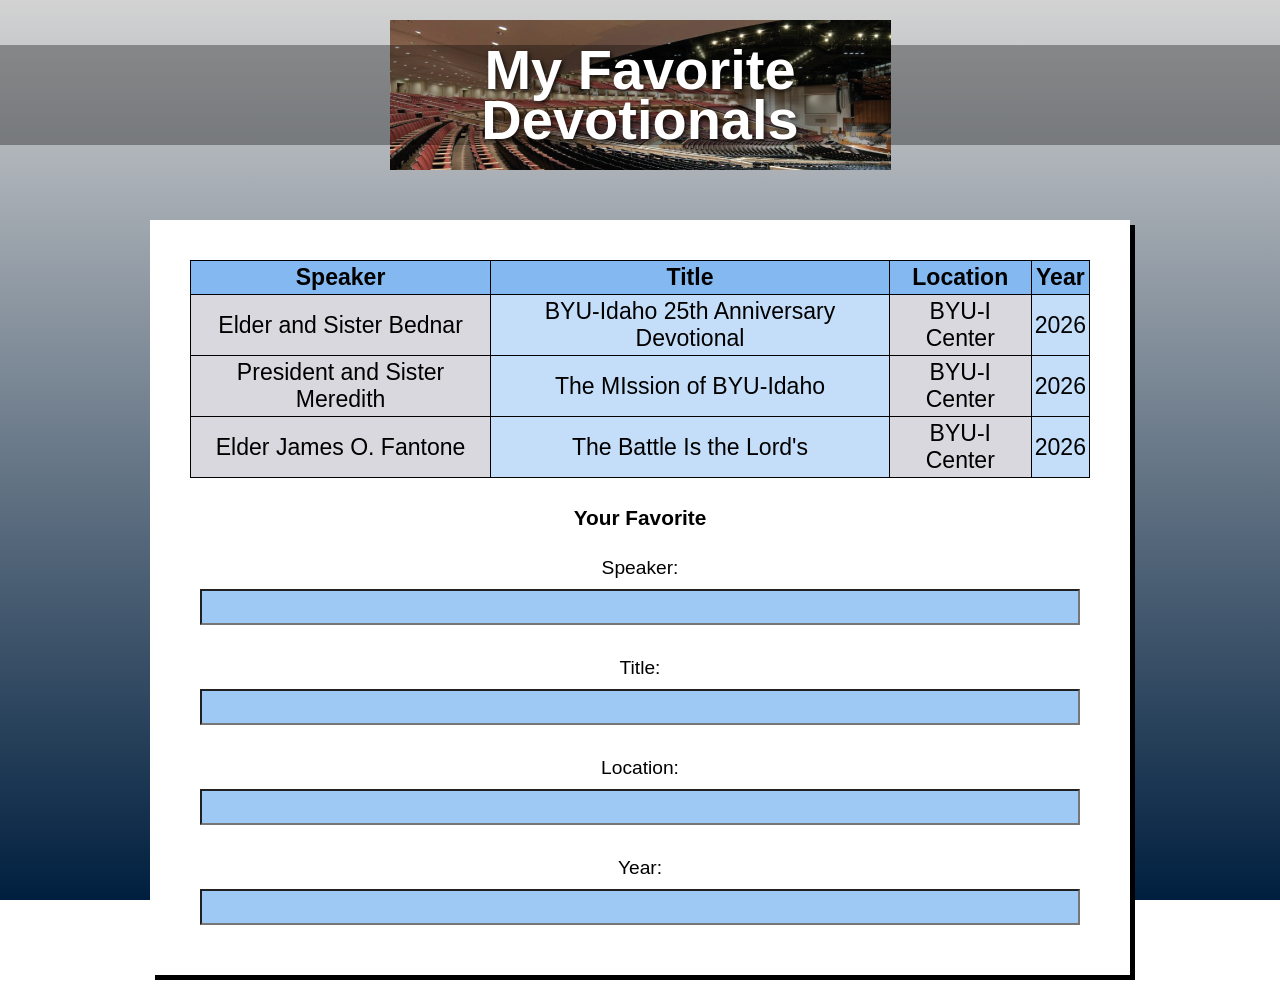
<file: ice/favorite_devo/favdevo.html>
<!DOCTYPE html>
<html lang="en">

<head>
  <meta charset="UTF-8" />
  <meta name="viewport" content="width=device-width, initial-scale=1.0"/>
  <title>My Favorite Devotionals</title>
  <link rel="stylesheet" href="styles/styles.css" />
</head>

<body>

  <div class="container">

    <header class="header">

      <div class="header-image">
        <h1>My Favorite<br>Devotionals</h1>
      </div>

    </header>

    <main>

      <div class="content-box">
        <table>

          <tr> 
            <th>Speaker</th>
            <th>Title</th>
            <th>Location</th>
            <th>Year</th>
          </tr>

          <tr>
            <td>Elder and Sister Bednar</td>
            <td>BYU-Idaho 25th Anniversary Devotional</td>
            <td>BYU-I Center</td>
            <td>2026</td>
          </tr>

          <tr>
            <td>President and Sister Meredith</td>
            <td>The MIssion of BYU-Idaho</td>
            <td>BYU-I Center</td>
            <td>2026</td>
          </tr>

          <tr>
            <td>Elder James O. Fantone</td>
            <td>The Battle Is the Lord's</td>
            <td>BYU-I  Center</td>
            <td>2026</td>
          </tr>

        </table>

        <h4>Your Favorite</h4>
        <form>

          <lable for="speaker">Speaker:</lable>
          <input type="text" id="speaker" name="speaker"><br>
          
          <lable for="title">Title:</lable>
          <input type="text" id="title" name="title"><br>
          
          <lable for="location">Location:</lable>
          <input type="text" id="location" name="location"><br>
          
          <lable for="year">Year:</lable>
          <input type="text" id="year" name="year">
        </form>
      </div>

    </main>

  </div>

</body>
</html>
</file>
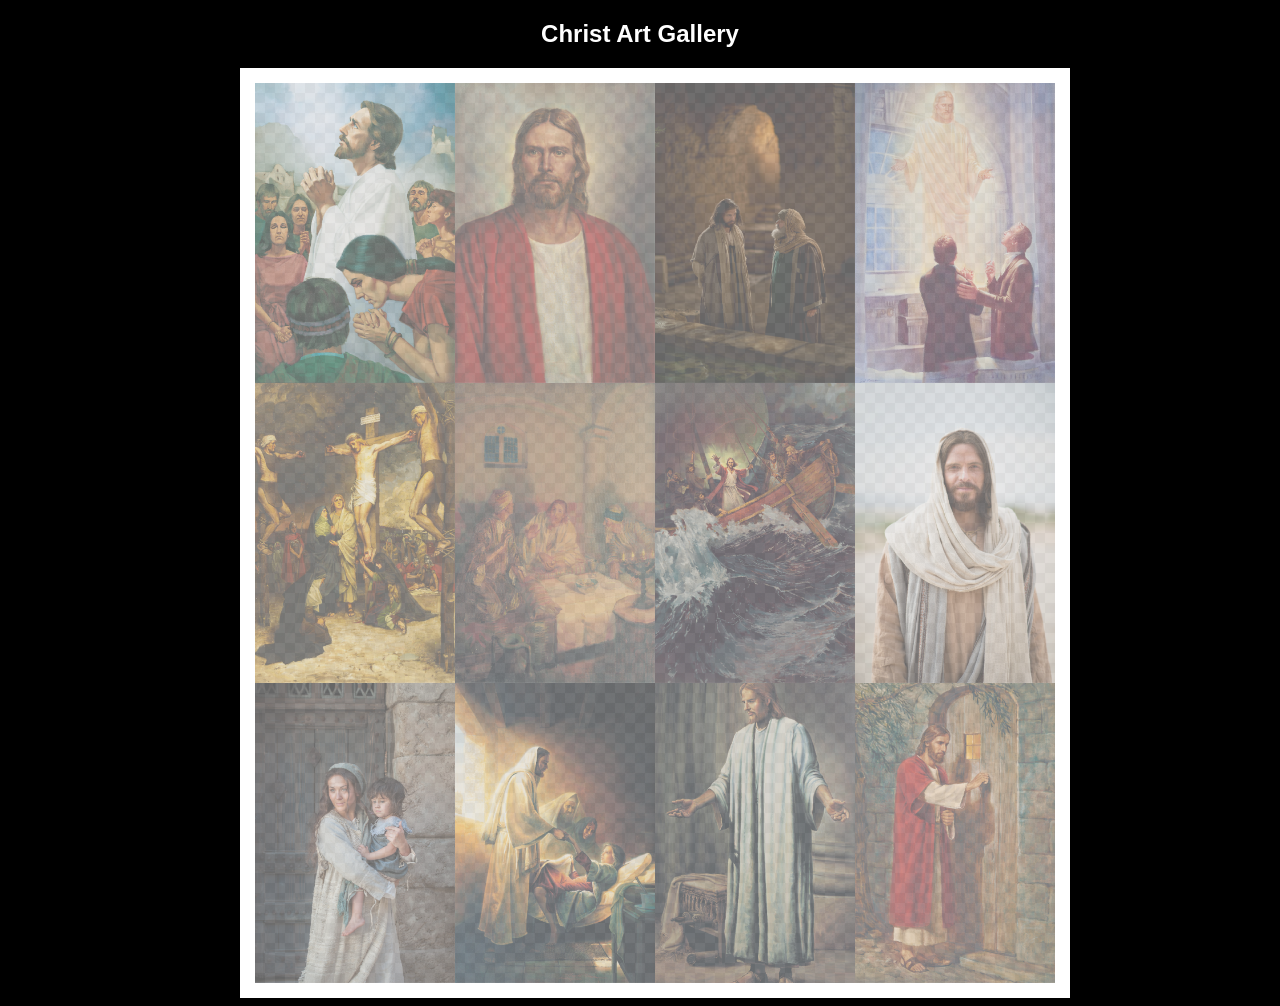
<file: ice/gallery/gallery.html>
<!DOCTYPE html>
<html lang="en">
<head>
    <meta charset="UTF-8">
    <meta name="viewport" content="width=device-width, initial-scale=1.0">
    <title>Images of Christ</title>
    <style>
        body {
            background: black;
        }
        #wrapper{
            width: 800px;
            margin: 0 auto;
        }
        nav {
            color: white;
            text-align: center;
            font-family: Haettenschweiler, 'Arial Narrow Bold', sans-serif;
        }
        #gallery{
            display: grid;
            grid-template-columns: 200px 200px 200px 200px;
            border: 15px solid rgb(255, 255, 255);
            width: 100%;
            background-color: #ddd;
            background-image:
                linear-gradient(45deg, #ccc 26%, transparent 26%), 
                linear-gradient(135deg, #ccc 26%, transparent 26%),
                linear-gradient(45deg, transparent 75%, #ccc 75%),
                linear-gradient(135deg, transparent 75%, #ccc 75%);
            background-size: 20px 20px; /* Must be a square */
            background-position: 0 0, 10px 0, 10px -10px, 0px 10px; 
            
        }
        #gallery a {
            cursor: url('images/christus.png'), pointer;
        }
        #gallery img {
            width: 200px;
            height: 300px;
            opacity:50%;
            display:block;
        }
        #gallery img:hover{
            opacity: 100%;
        }
    </style>
</head>
<body>
    <div id="wrapper">
        <nav>
            <h1>Christ Art Gallery</h1>
        </nav>
        <main>
            <div id="gallery">
                <a href="images/big/img1.png"><img src="images/small/img1.png" alt="huge file size" ></a>
                <a href="images/big/img2.png"><img src="images/small/img2.png" alt="huge file size" ></a>
                <a href="images/big/img3.png"><img src="images/small/img3.png" alt="huge file size" ></a>
                <a href="images/big/img4.png"><img src="images/small/img4.png" alt="huge file size" ></a>
                <a href="images/big/img5.png"><img src="images/small/img5.png" alt="huge file size" ></a>
                <a href="images/big/img6.png"><img src="images/small/img6.png" alt="huge file size" ></a>
                <a href="images/big/img7.png"><img src="images/small/img7.png" alt="huge file size" ></a>
                <a href="images/big/img8.png"><img src="images/small/img8.png" alt="huge file size" ></a>
                <a href="images/big/img9.png"><img src="images/small/img9.png" alt="huge file size" ></a>
                <a href="images/big/img10.png"><img src="images/small/img10.png" alt="huge file size" ></a>
                <a href="images/big/img11.png"><img src="images/small/img11.png" alt="huge file size" ></a>
                <a href="images/big/img12.png"><img src="images/small/img12.png" alt="huge file size" ></a>
            </div>
        </main>
    </div>
</body>
</html>
</file>
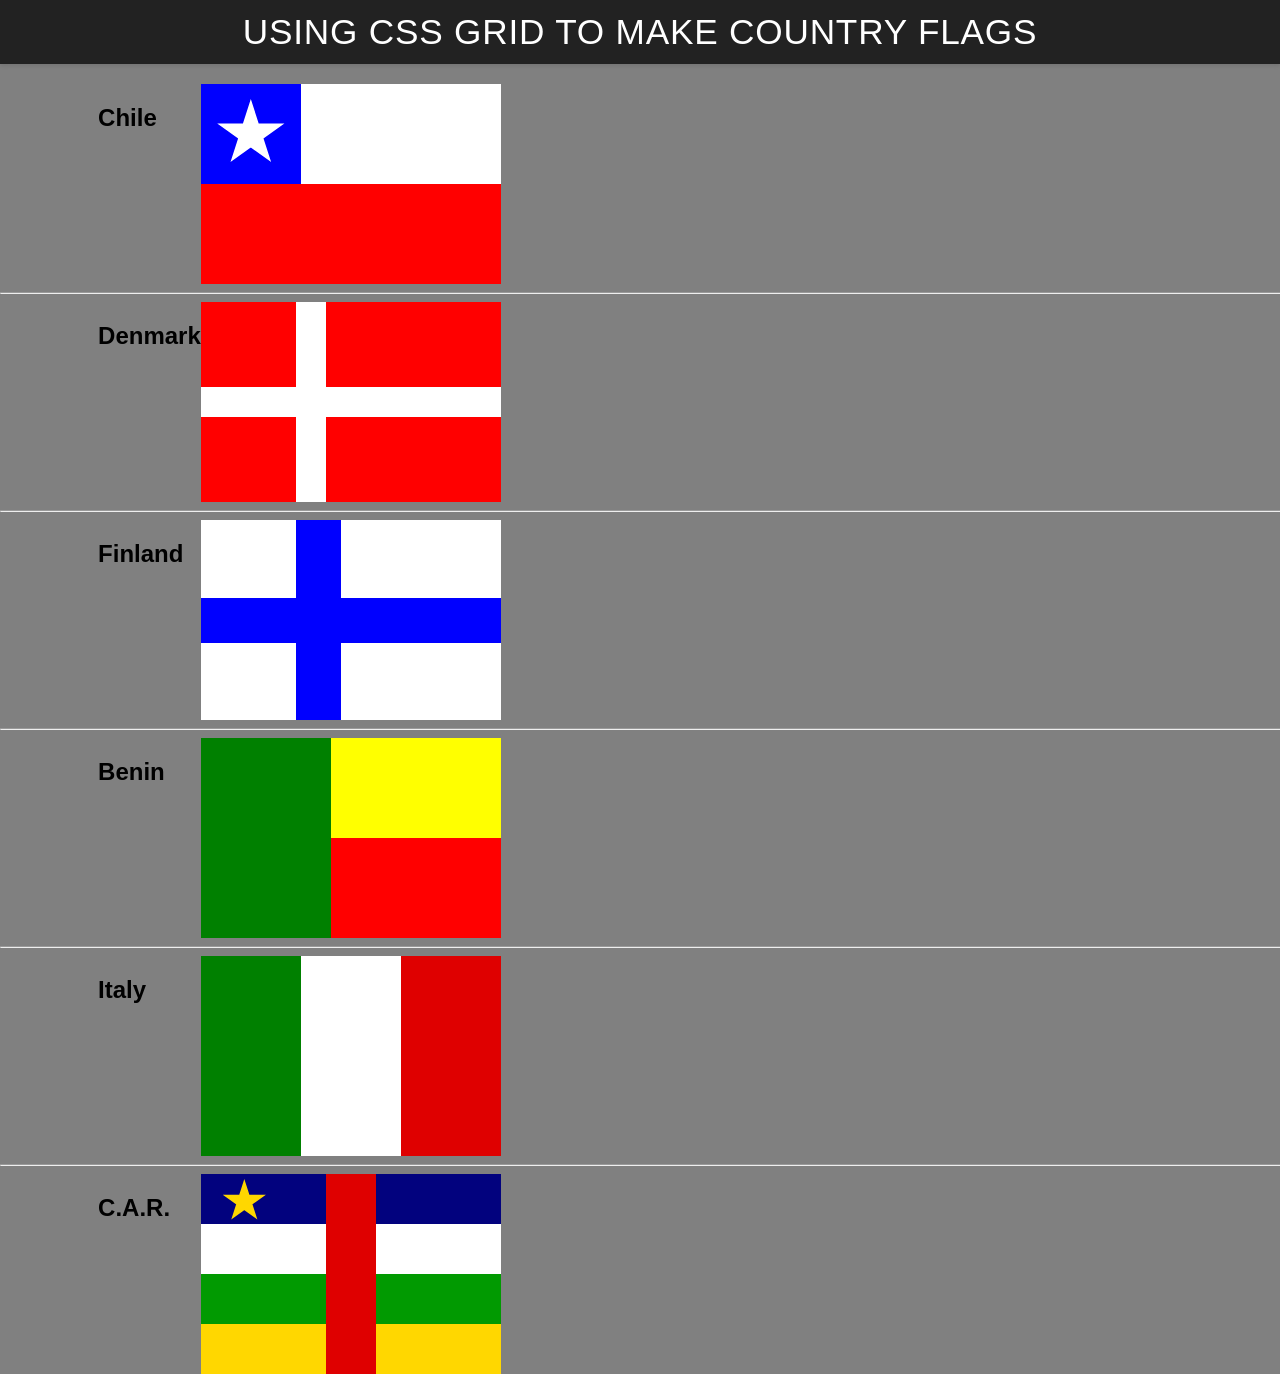
<file: ice/grid_flags/flags.html>
<!DOCTYPE html>
<html lang="en">

<head>
    <meta charset="UTF-8">
    <meta name="viewport" content="width=device-width, initial-scale=1.0">
    <title>Flag</title>
    <style>
        body {
            margin: 0;
            font-family: 'Helvetica Neue', sans-serif;
            background-color: gray;
        }

        header {
            background-color: #222;
            color: #fff;
            padding: 0.75rem 1.5rem;
            display: flex;
            align-items: center;
            justify-content: center;
            font-size: 1.1rem;
            letter-spacing: 0.05rem;
            text-transform: uppercase;
            box-shadow: 0 2px 4px rgba(0, 0, 0, 0.1);
        }

        header h1 {
            margin: 0;
            font-weight: 400;
        }
        main {
            display: grid;
            grid-template-columns: .1fr .1fr 1fr .1fr;
            margin-top: 20px;
        }
        hr {
            width: 100%;
            grid-column: 1 / 5;
        }
        h2 {
            grid-column: 2/3;
        }

        #blue {
            background: blue;
            grid-column: 1 / 2;
            display: grid;
            align-items: center;
            justify-items: center;
        }

        #white {
            background: white;
            grid-column: 2 / 4;
        }

        #red {
            background: red;
            grid-column: 1 / 4;
        }

        #chile {
            display: grid;
            grid-template-columns: 1fr 1fr 1fr;
            grid-template-rows: 1fr 1fr;
            height: 200px;
            width: 300px;
        }

        .star {
            width: 70px;
            aspect-ratio: 1;
            background: white;
            clip-path: polygon(50% 0, 79% 90%, 2% 35%, 98% 35%, 21% 90%);
        }

        #denmark {
            display: grid;
            grid-template-columns: 95px 30px auto;
            grid-template-rows: 1fr 30px 1fr;
            height: 200px;
            width: 300px;
        }

        #dred1 {
            background-color: red;
            grid-column: 1/2;
            grid-row: 1/4;
        }

        #dred2 {
            background-color: white;
            grid-column: 2/3;
            grid-row: 1/4;
        }
        
        #dred3 {
            background-color: red;
            grid-column: 3/4;
            grid-row: 1/4;
        }

        #dred4 {
            background-color: white;
            grid-column: 1/4;
            grid-row: 2/3;
            z-index: 1;
        }

        #finland {
            display: grid;
            grid-template-columns: 95px 45px auto;
            grid-template-rows: 1fr 45px 1fr;
            height: 200px;
            width: 300px;
        }

        #fwhite1 {
            background-color: white;
            grid-column: 1/2;
            grid-row: 1/4;
        }

        #fwhite2 {
            background-color: blue;
            grid-column: 2/3;
            grid-row: 1/4;
        }
        
        #fwhite3 {
            background-color: white;
            grid-column: 3/4;
            grid-row: 1/4;
        }

        #fwhite4 {
            background-color: blue;
            grid-column: 1/4;
            grid-row: 2/3;
            z-index: 1;
        }

        #benin {
            display: grid;
            grid-template-columns: 130px auto;
            grid-template-rows: 1fr 1fr;

            height: 200px;
            width: 300px;
        }

        #bgreen {
            background-color: green;
            grid-column: 1/2;
            grid-row: 1/3;
        }

        #byellow {
            background: yellow;
            grid-column: 2/3;
            grid-row: 1/2;
        }

        #bred {
            background-color: red;
            grid-column: 2/3;
            grid-row: 2/3;
        }

        #italy {
            display: grid;
            grid-template-columns: 1fr 1fr 1fr;
        
            height: 200px;
            width: 300px;
        }

        #igreen {
            background-color: green;

            grid-column: 1/2;
        }

        #iwhite {
            background-color: white;
            grid-column: 2/3;
        }

        #ired {
            background-color: rgb(223, 0, 0);
            grid-column: 3/4;
        }

        #car {
            display: grid;
            grid-template-columns: 1fr 50px 1fr;
            grid-template-rows: 1fr 1fr 1fr 1fr;

            height: 200px;
            width: 300px;
        }

        #cblue {
            background-color: rgb(2, 2, 126);
            grid-column: 1/4;
            grid-row: 1/2;
        }

        #cwhite {
            background-color: white;
            grid-column: 1/4;
            grid-row: 2/3;
        }

        #cgreen {
            background-color: rgb(1, 154, 1);
            grid-column: 1/4;
            grid-row: 3/4;
        }

        #cyellow {
            background-color: gold;
            grid-column: 1/4;
            grid-row: 4/5;
        }

        #cred {
            background-color: rgb(223, 0, 0);
            grid-column: 2/3;
            grid-row: 1/5;
            z-index: 1;
        }

        #cstar.star {
            background-color: gold;
            width: 45px;
            margin: 5px 0 0 7%
        }
    </style>
</head>

<body>
    <header>
        <h1>Using CSS Grid to make Country Flags</h1>
    </header>
    <main>
        <h2>Chile</h2>
        <div id="chile">
            <div id="blue">
                <div class="star"></div>
            </div>
            <div id="white"></div>
            <div id="red"></div>
        </div>
        <hr>

        <h2>Denmark</h2>
        <div id="denmark">
            <div id="dred1"></div>
            <div id="dred2"></div>
            <div id="dred3"></div>
            <div id="dred4"></div>
        </div>
        <hr>

        <h2>Finland</h2>
        <div id="finland">
            <div id="fwhite1"></div>
            <div id="fwhite2"></div>
            <div id="fwhite3"></div>
            <div id="fwhite4"></div>
        </div>
        <hr>

        <h2>Benin</h2>
        <div id="benin">
            <div id="bgreen"></div>
            <div id="byellow"></div>
            <div id="bred"></div>
        </div>
        <hr>

        <h2>Italy</h2>
        <div id="italy">
            <div id="igreen"></div>
            <div id="iwhite"></div>
            <div id="ired"></div>
        </div>
        <hr>

        <h2>C.A.R.</h2>
        <div id="car">
            <div id="cblue">
                <div id="cstar" class="star"></div>
            </div>
            <div id="cwhite"></div>
            <div id="cgreen"></div>
            <div id="cyellow"></div>
            <div id="cred"></div>
        </div>
    </main>
</body>

</html>
</file>
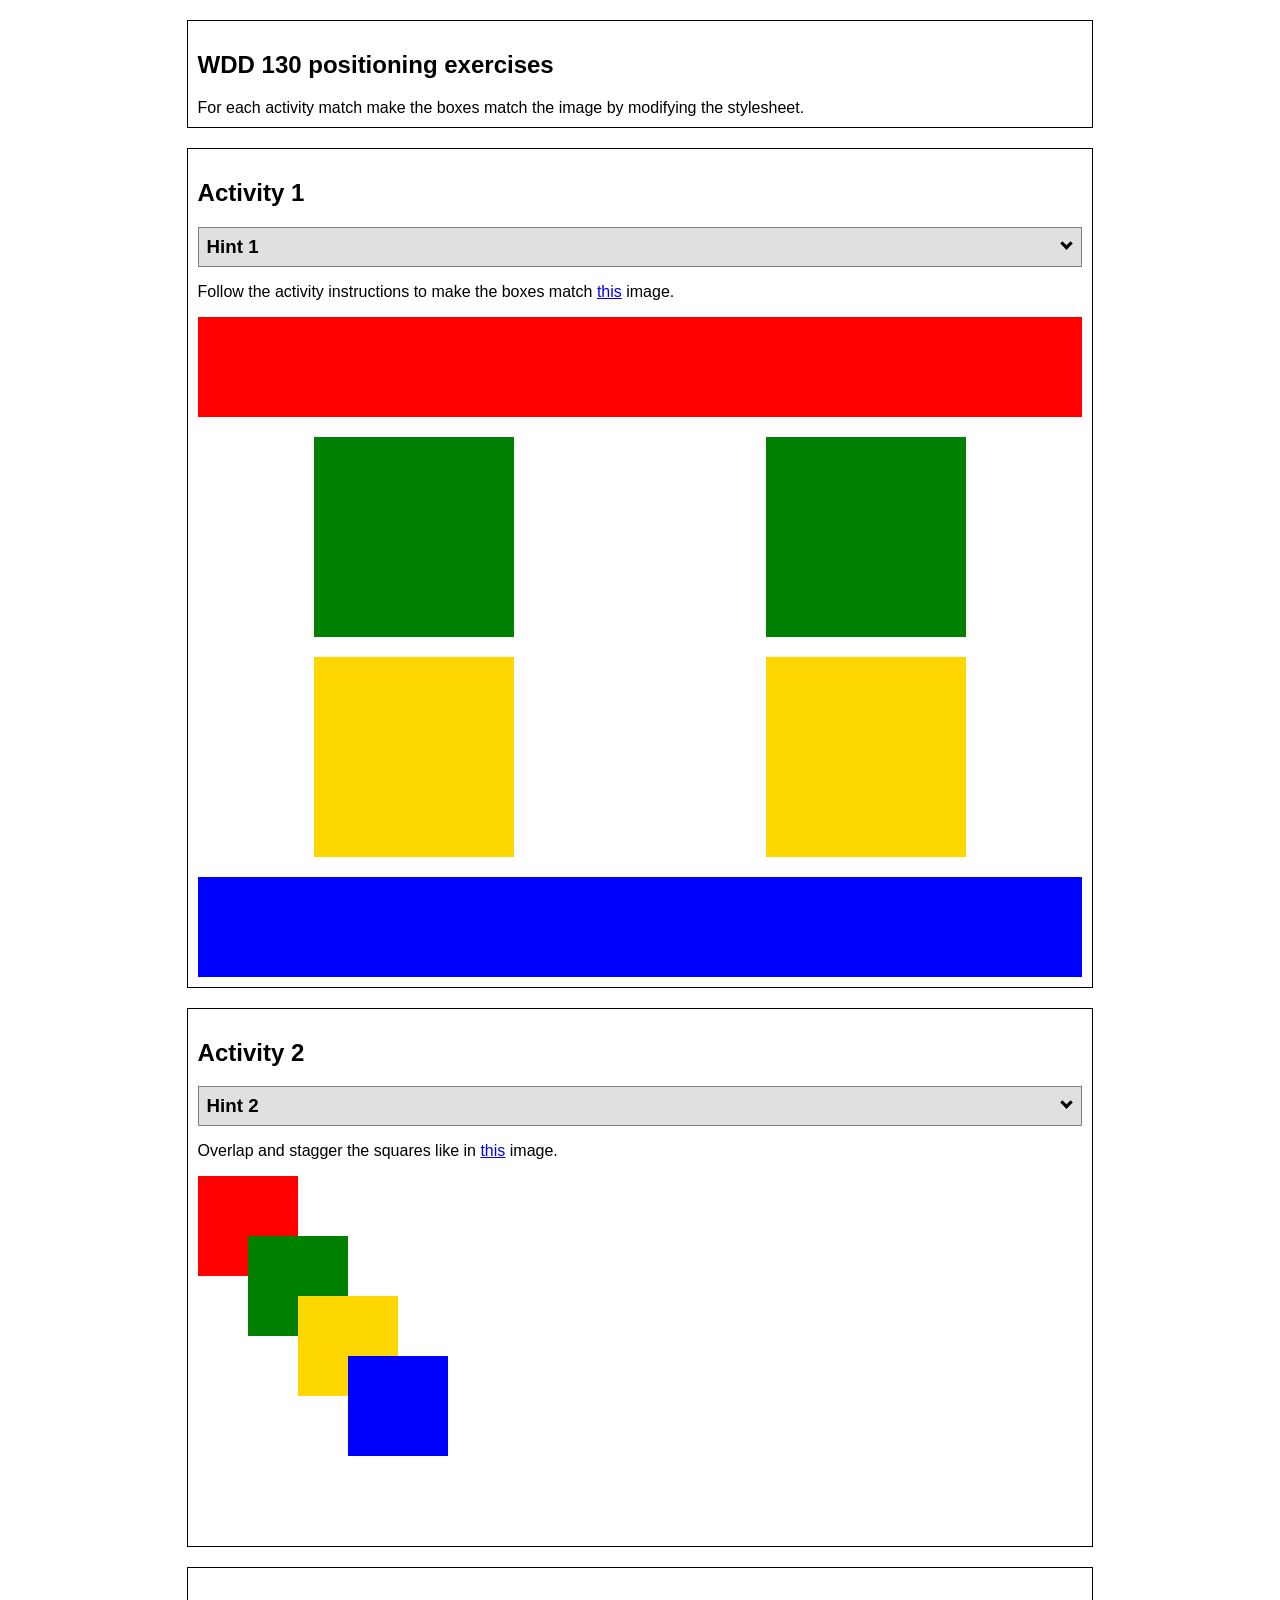
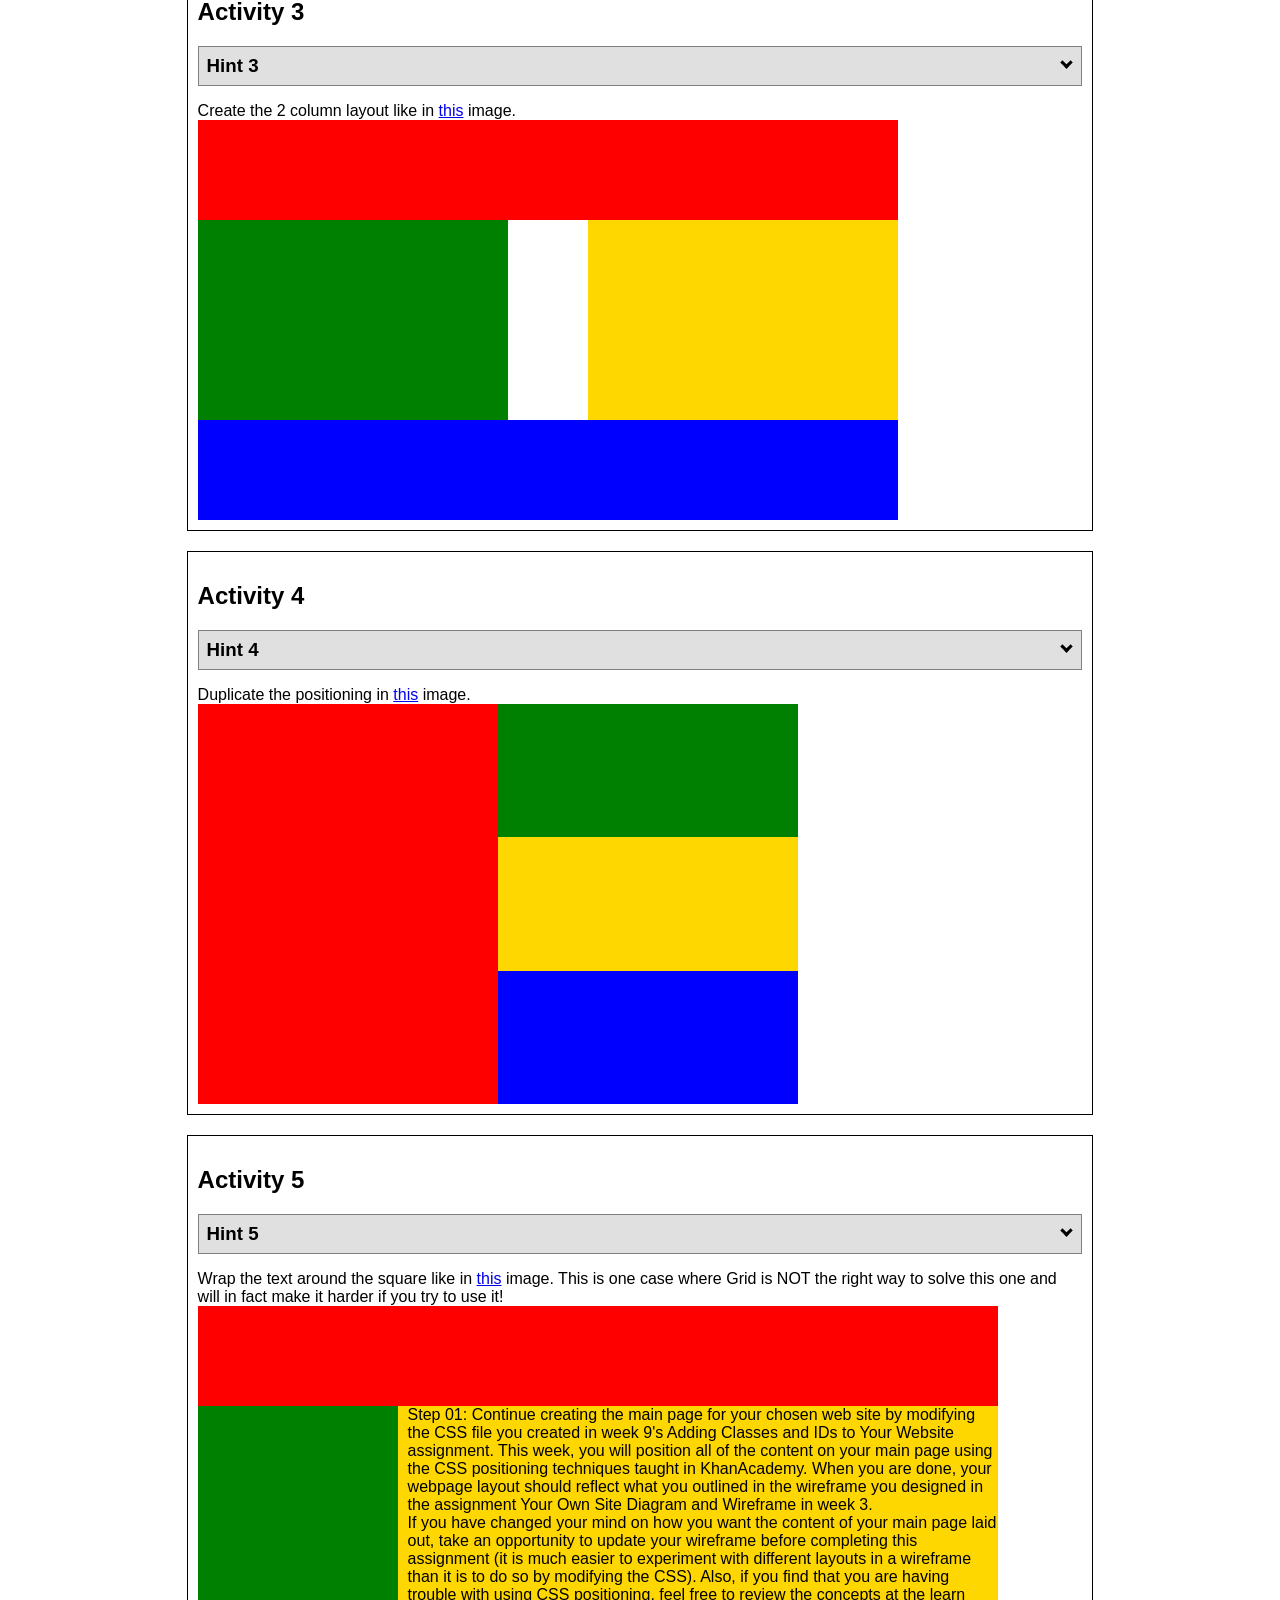
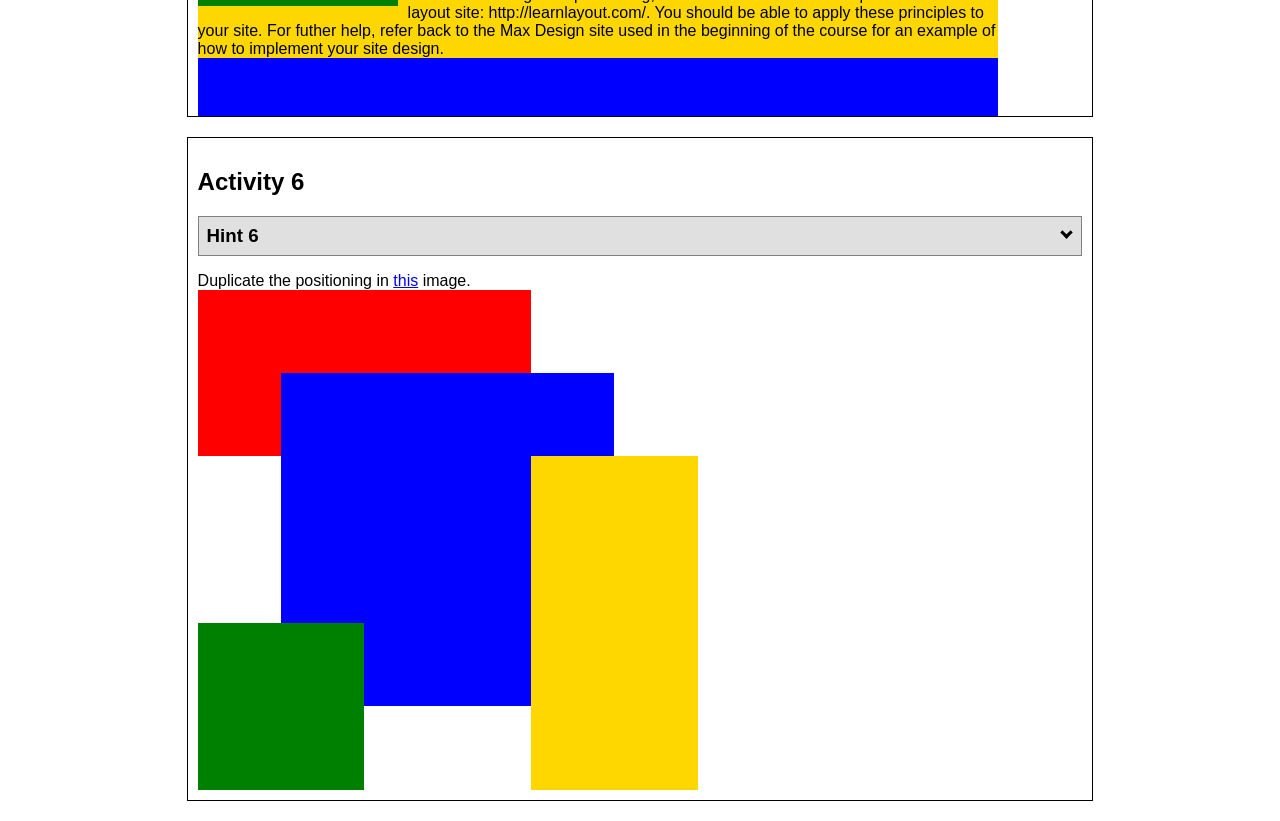
<file: ice/positioning/positioning.html>
<!DOCTYPE html>
<html lang="en">
  <head>
    <!-- HTML - Name: positioning.html -->
    <title>Positioning Activity</title>
    <link rel="stylesheet" type="text/css" href="positionstyles.css" />
  </head>
  <body>
    <div class="activity">
      <h2>WDD 130 positioning exercises</h2>
      For each activity match make the boxes match the image by modifying the stylesheet.</div>

    <div class="activity">

      <h2>Activity 1</h2>

      <section class="hint"><input type="checkbox" ><i></i> <h3>Hint 1</h3><div><p>Use the activity instructions for the firt activity</a></p></div></section>
      <p>Follow the activity instructions to make the boxes match  <a href="images/example1.png" target="_blank">this</a> image.</p>
      
      <div class="content1" >
        <div class="red1" ></div>
        <div class="green1" ></div>
        <div class="green1" ></div>
        <div class="yellow1"></div>
        <div class="yellow1"></div>
        <div class="blue1"></div>
      </div>

    </div>
    
    <div class="activity">
      <h2>Activity 2</h2>
      <section class="hint"><input type="checkbox" > <h3>Hint 2</h3><i></i><div>
      <ul>
      <li>grid-template-columns: 50px 50px 50px 50px 50px </li></ul></div></section>
      <p>Overlap and stagger the squares like in <a href="images/example2.png" target="_blank">this</a> image.</p>
      <div class="content2" >
        <div class="red2" ></div>
        <div class="green2" ></div>
        <div class="yellow2"></div>
        <div class="blue2"></div>
      </div>
    </div>
    <div class="activity">
      <h2>Activity 3</h2>
      <section class="hint"><input type="checkbox" > <h3>Hint 3</h3><i></i><div><p>This one is going to be best solved with CSS Grid. Remember to make the boxes the right width first...then start moving them around. </p><h4>Properties used:</h4><ul><li>display:grid;</li><li>grid-template-columns:</li><li>grid-column-gap:</li>
        <li>grid-column:</li>  </ul></div></section>
      Create the 2 column layout like in <a href="images/example3.png" target="_blank">this</a>  image.
      <div class="content3" >
        <div class="red3" ></div>
        <div class="green3" ></div>
        <div class="yellow3"></div>
        <div class="blue3"></div>
      </div>
    </div>
    <div class="activity">
      <h2>Activity 4</h2>
      <section class="hint"><input type="checkbox" > <h3>Hint 4</h3><i></i><div><p>For the others we have been primarily concerned with width. For this one you will need to adjust height as well. </p><h4>Properties used:</h4><ul><li>display:grid;</li><li>grid-template-columns:</li><li>grid-row:</li></ul></div></section>
      Duplicate the positioning in <a href="images/example4.png" target="_blank">this</a> image. 
      <div class="content4" >
        <div class="red4" ></div>
        <div class="green4" ></div>
        <div class="yellow4"></div>
        <div class="blue4"></div>
      </div>
    </div>

    <div class="activity">
      <h2>Activity 5</h2>
      <section class="hint"><input type="checkbox" > <h3>Hint 5</h3><i></i><div><p>Grid is <strong>not</strong> the right way to do this.  In fact there is only one way to really do that...and that is with float. Remember that we float the thing we want the text to wrap around.  Also remember to start by making all the shapes the right size and shape.</p><h4>Properties used:</h4><ul><li>float: left;</li></ul></div></section>
      Wrap the text around the square like in <a href="images/example5.png" target="_blank">this</a> image. This is one case where Grid is NOT the right way to solve this one and will in fact make it harder if you try to use it!
      <div class="content5" >
        <div class="red5" ></div>
        <div class="green5" ></div>
        <div class="yellow5">Step 01: Continue creating the main page for your chosen web site by modifying the CSS file you created in week 9's Adding Classes and IDs to Your Website assignment. This week, you will position all of the content on your main page using the CSS positioning techniques taught in KhanAcademy. When you are done, your webpage layout should reflect what you outlined in the wireframe you designed in the assignment Your Own Site Diagram and Wireframe in week 3. <br />
          If you have changed your mind on how you want the content of your main page laid out, take an opportunity to update your wireframe before completing this assignment (it is much easier to experiment with different layouts in a wireframe than it is to do so by modifying the CSS). Also, if you find that you are having trouble with using CSS positioning, feel free to review the concepts at the learn layout site: http://learnlayout.com/. You should be able to apply these principles to your site. For futher help, refer back to the Max Design site used in the beginning of the course for an example of how to implement your site design.</div>
        <div class="blue5"></div>
      </div>
    </div>
    <div class="activity">
      <h2>Activity 6</h2>
      <section class="hint"><input type="checkbox" > <h3>Hint 6</h3><i></i><div><p>This one is all about visualizing the grid behind the layout. If you are having a hard time doing that first: all the sizes are even multiples of 100, and second here is another example with the lines drawn: <a href="images/example6-hint.png" target="_blank">example 6 with lines</a>. For this one you will find it easiest if you use px for the column width. You can also use <kbd>z-index</kbd> to control the element layering.    </p><h4>Properties used:</h4><ul><li>display:grid;</li><li>grid-template-columns:</li><li>grid-column:</li><li>grid-row:</li><li><a href="https://www.w3schools.com/cssref/pr_pos_z-index.asp" target="_blank">z-index:</a></li></ul></div></section>
      Duplicate the positioning in <a href="images/example6.png" target="_blank">this</a> image.
      <div class="content6" >
        <div class="red6" ></div>
        <div class="green6" ></div>
        <div class="yellow6"></div>
        <div class="blue6"></div>
      </div>
    </div>
  </body>
</html>
</file>
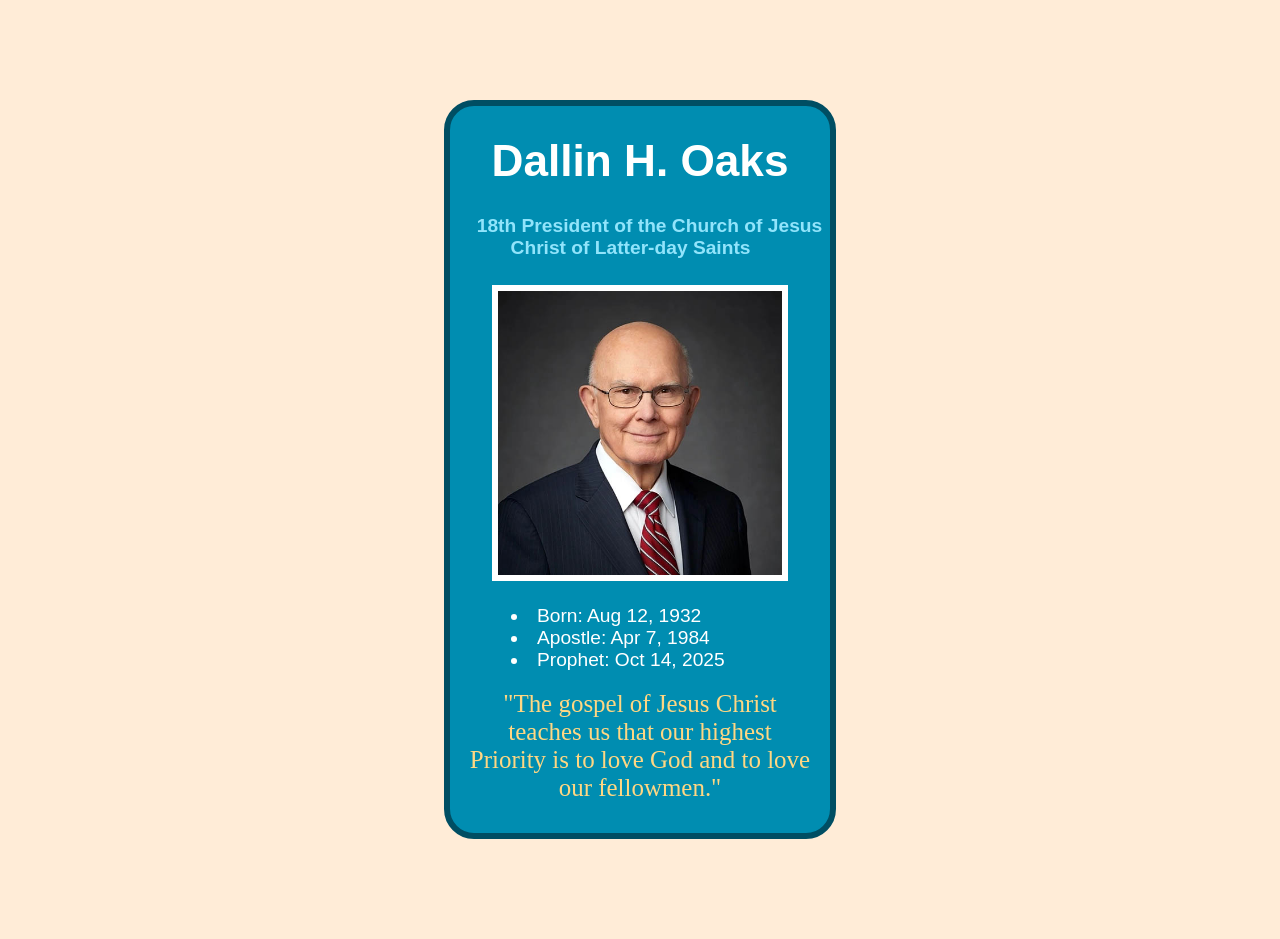
<file: ice/prophet_cards/oaks.html>
<!DOCTYPE html>
<html lang="en">
<head>
    <link rel="stylesheet" href="styles.css">
    <meta charset="UTF-8">
    <meta name="viewport" content="width=device-width, initial-scale=1.0">
    <title>Document</title>
    
</head>
<body>
    <div id="card">
        <h1>Dallin H. Oaks</h1>
        <h4> <a href="https://www.churchofjesuschrist.org/?lang=eng" target="_blank"> 18th President of the Church of Jesus Christ of Latter-day Saints</a></h4>
        
        <img src="images/dallin_oaks.jpg" alt="Oaks Picture">
    
        <ul>
            <li>Born: Aug 12, 1932</li>
            <li>Apostle: Apr 7, 1984</li>
            <li>Prophet: Oct 14, 2025</li>
        </ul>

        <p>
            "The gospel of Jesus Christ teaches us that our highest Priority is to love God and to love our fellowmen."
        </p>

    </div>  

</body>
</html>
</file>
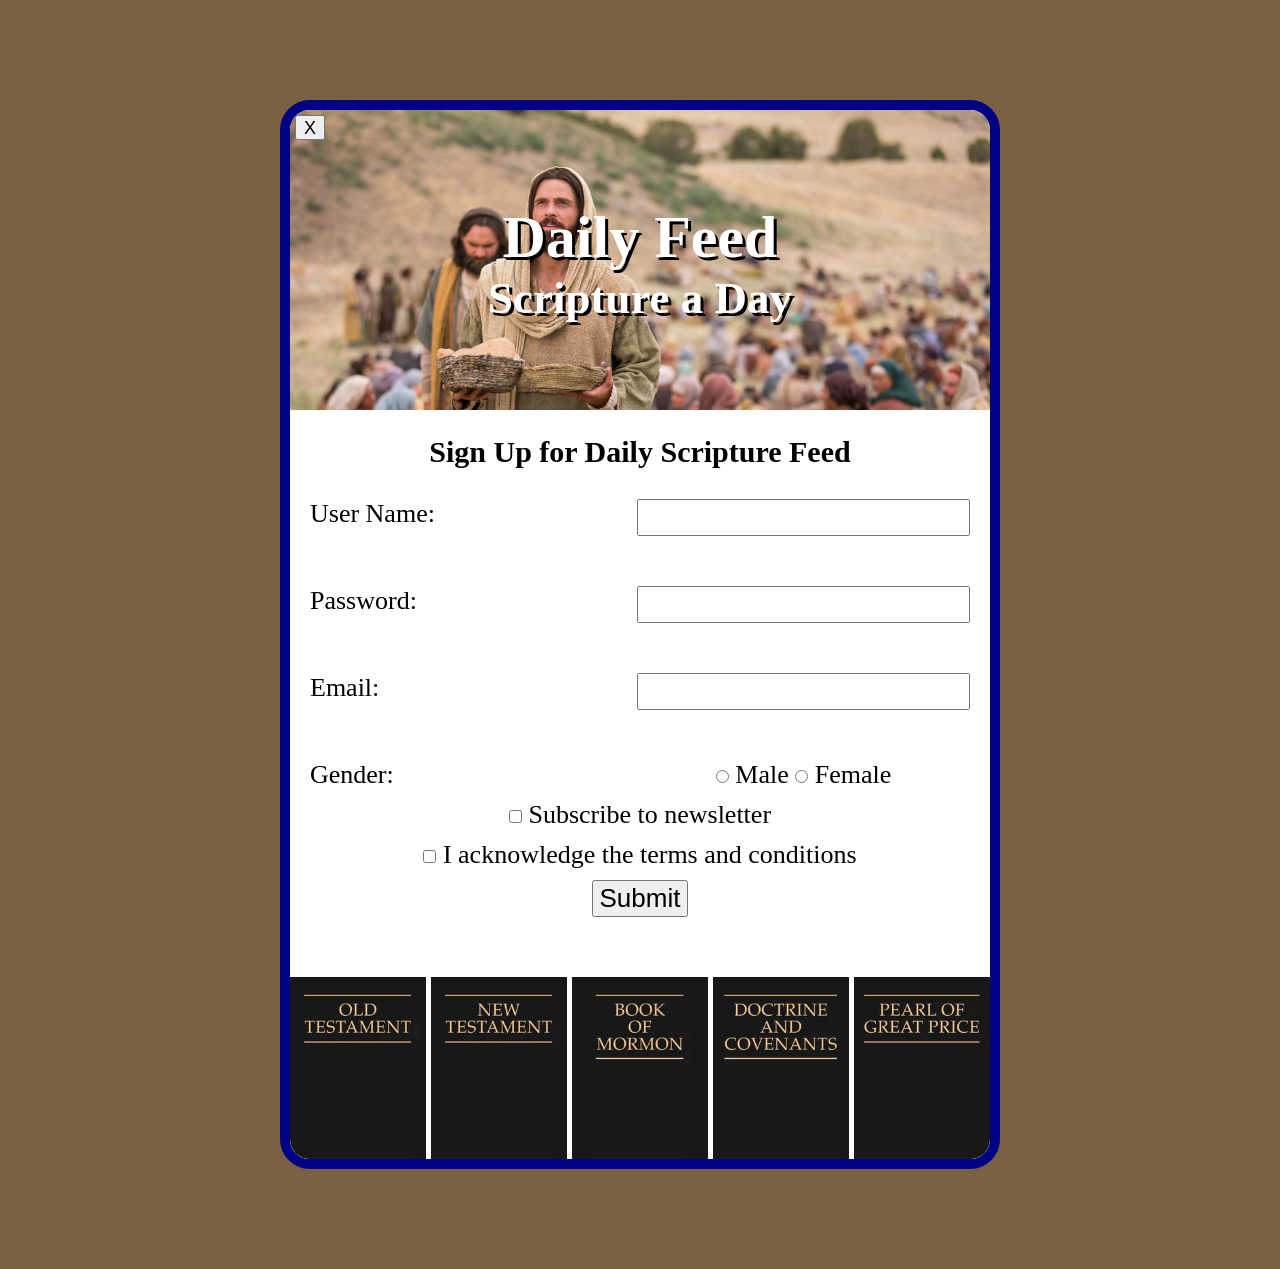
<file: ice/signup/signup.html>
<!DOCTYPE html>
<html lang="en">

<head>
    <meta charset="UTF-8">
    <meta name="viewport" content="width=device-width, initial-scale=1.0">
    <title>Daily Feed Sign Up</title>

    <style>
        * {
            margin: 0;
        }

        body {
            background: rgb(120, 96, 64);
        }
       

        main {
            position: relative;
            width: 700px;
            background-color: white;
            color: black;
            border: 10px solid rgb(1, 1, 131);
            border-radius: 30px;

            font-size: 20px;
            margin: 100px auto;
            overflow: hidden;
        }

        #hero {
            position: relative;
        }

        #hero-img {
            width: 100%;
            height: 300px;
            
            object-fit: cover;
            object-position: top center;
        }

        #hero-msg {
            text-align: center;
            position:  absolute;
            top: 50%;
            left: 50%;
            transform: translate(-50%, -50%);
            
            font-size: 1.5em;
            color: white;
            text-shadow: 3px 3px black;
        }

        button {
            font-size: 1em;
        }

        #closeBtn {
            width: 30px;
            height: 25px;
            font-size: 18px;

            position: absolute;
            top: 5px;
            left: 5px;
        }

        h3 {
            font-size: 1.5em;
            margin: 20px 0px;
        }

        #books {
            display: grid;
            grid-template-columns: repeat(5, 1fr);
            grid-gap: 5px;
        }

        #books img {
            width: 100%;

            margin-top: 30px;
        }

        #formContainer {
            background-color: white;
            text-align:center;
            
        }
            
        #myForm {
            margin: 30px 20px;
            display: grid;
            grid-template-columns: 1fr 1fr;
            gap: 10px;

            font-size: 1.3em;
        }

        label {
            text-align: left;
            grid-column: 1/2;
        }

        section {
            grid-column: 1/3;
        }

        input {
            font-size: 1em;
        }

        
        
    </style>




</head>

<body>
    <main>
        

        
            <div id="hero">
                <div id="hero-msg">
                    <h1>Daily Feed</h1>
                    <h2>Scripture a Day</h2>
                </div>
                
                <img id="hero-img" src="images/jesus_feeds_5000.jpeg" alt="Jesus Feeds 5 Thousand">
                
            </div>

            <div id="formContainer">
            <h3>Sign Up for Daily Scripture Feed</h3>
            <form id="myForm">
                <button type="button" id="closeBtn">X</button>


                <label for="username">User Name:</label>
                <input type="text" id="username" name="username" required> <br>

                <label for="password">Password:</label>
                <input type="password" id="password" name="password" required> <br>

                <label for="email">Email:</label>
                <input type="email" id="email" name="email" required> <br>

                <label>Gender:</label>
                <div>
                    <input type="radio" id="male" name="gender" value="male" required>
                    <label for="male">Male</label>
                    <input type="radio" id="female" name="gender" value="female" required>
                    <label for="female">Female</label>
                </div>

                <section>
                    <input type="checkbox" id="newsletter" name="newsletter">
                    <label for="newsletter">Subscribe to newsletter</label>
                </section>

                <section>
                    <input type="checkbox" id="conditions" name="conditions" required>
                    <label for="conditions">I acknowledge the terms and conditions</label>
                </section>

                <section>
                    <button type="submit">Submit</button>
                </section>
            </form>
            <div id="books"> 
                <img src="images/old_testament.webp" alt="Old Testament">
                <img src="images/new_testament.webp" alt="New Testament">
                <img src="images/book_of_mormon.webp" alt="Book of Mormon">
                <img src="images/doctrine_and_covenants.webp" alt="Doctrine and Covenants">
                <img src="images/pearl_of_great_price.webp" alt="Pearl of Great Price">
            </div>
            </div>
        </main>
        

        <div id="output"></div>
    <script>
        // Here is some Javascript to start looking forward to wdd131
        document.getElementById("closeBtn").addEventListener("click", function () {
            document.getElementById("formContainer").style.display = "none";
         });
        const form = document.getElementById('myForm');
        const output = document.getElementById('output');

        form.addEventListener('submit', function (event) {
            event.preventDefault(); // Stop form from actually submitting

            const formData = new FormData(form);
            const entries = [];

            for (const [key, value] of formData.entries()) {
                if (key == "password") {
                    entries.push(`<strong>${key}</strong>: ${value} (you should probably encrypt the password)`);
                } else {
                    entries.push(`<strong>${key}</strong>: ${value}`);
                }
            }

            output.innerHTML = `
            <br>  
            <h3>Here is the data that would be sent to the server:</h3>
            <ul>
                ${entries.map(item => `<li>${item}</li>`).join('')}
            </ul>
            `;
                });
    </script>

</body>

</html>
</file>
<file: styles/style.css>
@import url('https://fonts.googleapis.com/css2?family=Great+Vibes&display=swap');

header {
    display: grid;
    grid-template-columns: 15% auto;
    background-color: #CC5200;
}

nav {
    width: 100%;
    display: flex;
    justify-content: space-around;
    align-items: center;
}

nav a {
    font-family: Garamond, Arial;
    font-size: 50px;
    color: black;
    font-weight: bold;
    text-decoration: none;
    
    padding: 50px;
}

nav a:hover {
    background: #C8BFE7;
}

.logo {
    margin-left: 10%;
    align-self: center;
    justify-content: center;
    width: 100%;
    max-width: 148px;
}

body {
    background-color: #105625;
}

#content {
    width: 100%;
    font-size: 14px;
}

#hero {
    display: grid;
    grid-template-columns: 1fr 1fr 1fr;
    width: 100%;
}

#hero-box {
    text-align: center;
    grid-column: 1/4;
    grid-row: 1/4;
}

#hero-img {
    width: 100%;
    max-height: 500px;
    object-fit: cover;
}

#hero-msg {
    font-size: 4em;
    text-align: center;
    
    background-color: #22B14C;
    padding: 0px 35px;
    width: 100%;
    grid-column: 2/3;
    grid-row: 2/3;
}

main {
    margin: 30px 0;
    display: grid;
    grid-template-columns: repeat(9, 1fr);
    gap: 20px;

    color: white;
}

#info-tab, th, td {
    border: 2px solid black;
    font-size: 1.6em;
    grid-column: 2/5;
    border-collapse: collapse;
    color: black;
}

tr:nth-child(even) {
    background-color: #FF7F27;
}

tr:nth-child(odd) {
    background-color: #CC5200;
}

#suggestion {
    font-size: 3em;
    grid-column: 6/9;
    align-self: center;
}

input {
    font-size: 1em;
    width: 100%;
}

section {
    border: 3px solid black;
    background-color: #C8BFE7;
    font-size: 2em;

    color: black;
    text-align: center;
    grid-column: 3/8;
}

section a {
    text-decoration: none;
    color:black;
}

#sites {
    list-style-position: inside;
    text-align: left;
    margin-left: 10%;
}

footer {
    display: flex;
    justify-content: space-between;
    align-items: center;

    background-color:#CC5200;
    font-size: clamp(20px, 3vw, 40px);
}

footer a {
    align-self: center;
    margin-left: 5%;
}

.social {
    width: 5%;
    text-align: center;
}

footer img {
    margin-top: 10px;
    width: 100%;
}


button {
    font-size: 1em;
    background-color: #C8BFE7;
}

#creator {
    margin-right: 5%;
}
</file>
<file: wwr/styles/style.css>
@import url('https://fonts.googleapis.com/css2?family=Caveat+Brush&display=swap');

#content {
    max-width: 1600px;
    margin: 0 auto;
}


#background {
    height: 725px;
    background-color: #F18F01;
    grid-column: 1/11;
    grid-row: 4/9;
}

#hero {
    display:grid;
    grid-template-columns: 1fr 3fr 1fr;
    margin-top: -100px;
}

#hero-box {
    grid-column: 1/4;
    grid-row: 1/3;
    z-index: -1;
}

#hero-img {
    width: 100%;
}

#hero-msg {
    grid-column: 2/3;
    grid-row: 1/2;
    margin-top: 100px;
}

#hero-msg h1, #hero-msg h4 {
    text-align: center;
    color: white;
}

#logo-link {
    padding-top: 5px;
    justify-self: center;
    align-self: center;
}

.card-img {
    width: 100%;
    border: 10px solid #F18F01;
    transition: transform .5s;
    box-shadow: 5px 5px 10px #265a53;
}

.card-img:hover {
    opacity: .6;
    transform: scale(1.1);
}

.mountains {
    width: 100%;
    grid-column: 2/7;
    grid-row: 5/8;
    box-shadow: 5px 5px 10px #265a53
}

.book, .join {
    font-size: 18px;
    background-color: #F18F01;
    color: black;
    text-decoration: none;
    padding: 15px 30px;
    margin-top: 50px;
    border-radius: 5px;
}

.book:hover, .join:hover {
    background-color: #265a53;
    color: #40E0D0;
}

.button-box {
    text-align: center;
}

.icon {
    width: 80px;
    padding-top: 10px;
}

.home-grid {
    display: grid;
    grid-template-columns: repeat(10, 1fr);
}

.home-title {
    font-family: "Caveat Brush", "Brush Script MT";
    font-size: 2em;
    color: #265a53;
    margin-top: 10px;
}

.logo {
    width: 80px;
}

.msg {
    background-color: #265a53;
    line-height: 1.5em;
    padding: 35px;
    grid-column: 6/10;
    grid-row: 6/7;
    box-shadow: 5px 5px 10px #265a53
}

.msg h2{
    font-family: "Caveat Brush", "Brush Script MT";
    color: white;
}

.msg p {
    font-size: .8em;
    color: white;
    padding-bottom: 15px;
}

.rivers-card, .camping-card, .rapids-card {
    margin: 200px 0;
}

.rivers-card {
    grid-column: 2/4;
    grid-row: 2/3;
}

.camping-card {
    grid-column: 5/7;
    grid-row: 2/3;
}

.rapids-card {
    grid-column: 8/10;
    grid-row: 2/3;
}

body {
    background-color: #40E0D0;
    font-family: Georgia, Arial, sans-serif;
    font-size: 22px;
    margin: 0;
    padding: 0;
}

nav {
    display: flex;
    justify-content: space-around;
}

nav a {
    text-align: center;
    color: white;
    text-decoration: none;
    padding: 35px;
}

nav a:hover {
    background-color: #265a53;
    color: #40E0D0;
}

main section {
    text-align: center;
}

main section img {
    box-sizing: border-box;
}

header {
    background-color: rgb(38, 90, 83, 0.7);
    display: grid;
    grid-template-columns: 150px auto;
}

h2 {
    margin: 0;
}

h4 {
    color: #265a53;
}

footer {
    background-color: #265a53;
    color: white;
    padding: 25px 50px;
    margin-top: 200px;
    display: flex;
    justify-content: space-around;
    align-items: center;
}

footer a {
    color: white;
    text-decoration: none;
}

footer a:hover {
    color:#40E0D0;
}

footer p {
    font-size: 1.2em;
}

footer p a:hover {
    text-decoration: underline;
}

footer .social img {
    padding-top: 15px;
}

@media screen and (max-width: 900px) {
    #hero, .home-grid {
        display: block;
        height: auto;
    }
    nav, footer {
        flex-direction: column;
    }
    nav a {
        display: block;
        padding: 15px;
    }
    #hero {
        margin-top: 0;
    }
    #hero-msg {
        margin-top: 0;
    }
    #hero-msg h4 {
        display: none;
    }
    #hero-msg h1 {
        color: #6f7364;
    }
    .home-title {
        font-size: 25px;
    }
    .rivers-card, .camping-card, .rapids-card { 
        margin: 50px auto;
        width: 60%;
    }
    #background {
        display: none;
    }
    .mountains, .msg {
        width: 80%;
        display: block;
        margin: 0 auto;
    }
    footer {
        margin-top: 25px;
    }
}
</file>
<file: ice/halloween/styles/styles.css>
/* Add your CSS here to style your halloween page */
@import url('https://fonts.googleapis.com/css2?family=Jim+Nightshade&display=swap');
nav {
    background-color: black;
    padding: 10px;
}

ul {
    display: flex;
    justify-content: space-around;

    list-style-type: none;
    color: rgb(38, 235, 38);
    font-size: 1.5em;
}

body {
    background-color: orange;

}

div {
    margin: 0% 5%;
    background-color: rgb(90, 3, 90);


    font-size: 1vw;
}

main {
    text-align: center;
    color: white;
}

h1 {
    font-family: "Brush Script MT";
    font-size: 7em;
    color: orange;
    text-shadow: 5px 5px 0px rgba(0,0,0,1);

    position: absolute;
    top: 10%;
    left: 50%;
    transform: translate(-50%, -50%);
}

img {
    width: 50%;
}

section {
    font-size: 0.75vw;
    border: 3px solid black;
    border-top: none;
}

h2 {
    font-family: "Brush Script MT";
    font-size: 5.5em;

    color: orange;
    text-shadow: 5px 5px 0px black;
}

p {
    font-family: "Jim Nightshade";
    font-size: 4em;

    margin: 1% 10%;
}

footer {
    background-color: black;
    text-align: right;
    font-size: 2em;
    color: rgb(38, 235, 38);

    padding: 1em;
}
</file>
<file: ice/favorite_devo/styles/styles.css>
body {
  margin: 0;
  height: 100%;
  font-family: Arial, sans-serif;
  background: linear-gradient(to bottom, #d3d3d3, #001f3f);
  background-repeat: no-repeat; /* Just in case */
  background-attachment: fixed;
}

.container {
  text-align: center;
}

.header {
  padding: 20px 0;
}

.header-image {
  background-image: url('../images/icenter.png'); /* Replace with your image */
  background-repeat: no-repeat;
  background-position: center;
  height: 150px;
  display: flex;
  flex-direction: column;
  justify-content: center;
  color: white;

}

.header-image h1 {
  margin: 0;
  line-height: 0.9;
    font-size: 3.5em;
  font-weight: bold;
  text-shadow: 2px 2px 4px rgba(0, 0, 0, 0.7);
  background: #00000055;
}

.content-box {
  background-color: white;
  margin: 30px auto;
  width: 90%;
  max-width: 900px;
  padding: 40px;
  box-shadow: 5px 5px 0px black;
  min-height: 400px;
}

main {
  text-align: center;
}

table, th, td {
  border: 1px solid black;
  border-collapse: collapse;
  padding: 3px;
  font-size: 1.2em;
}

th {
  background-color:#83b9f0;
}

td:nth-child(even) {
  background-color:#c4def9;
}

td:nth-child(odd) {
  background-color:#d8d8de;
}

h4 {
  font-size: 1.3em;
}

form {
  display: flex;
  font-size:1.2em;
  flex-direction: column;
}

input {
  color:black;
  font-size: 1em;
  text-align: center;

  background-color: #9dc9f4;
  padding: 5px;
  margin: 10px;
}
</file>
<file: ice/positioning/positionstyles.css>
/* CSS - Name: "positionstyles.css" */
/* Activity 1 styles */
.content1 {
  display: grid;
  grid-template-columns: 1fr 1fr;
  justify-items: center;
  gap: 20px;

}
.red1 { 
  width: 100%; 
  height: 100px; 
  background-color: red; 
  grid-column: 1/3;

} 
.green1 {
  width: 200px; 
  height: 200px; 
  background-color: green; 

} 
.yellow1 {
  width: 200px; 
  height: 200px; 
  background-color: gold; 
} 
.blue1 {
  width: 100%; 
  height: 100px; 
  background-color: blue; 
  grid-column: 1/3;
} 
/* Activity 2 styles */ 
.content2 {
  display: grid;
  grid-template-columns: repeat(6, 50px);
  grid-template-rows: repeat(6, 60px);
}
.red2 {
  width: 100px; 
  height: 100px; 
  background-color: red; 
  grid-column: 1/3;
  grid-row: 1/3;
} 
.green2 { 
  width: 100px; 
  height: 100px; 
  background-color: green; 
  grid-column: 2/4;
  grid-row: 2/4;
} 
.yellow2 {
  width: 100px; 
  height: 100px; 
  background-color: gold; 
  grid-column: 3/5;
  grid-row: 3/5;
} 
.blue2 {
  width: 100px; 
  height: 100px; 
  background-color: blue; 
  grid-column: 4/6;
  grid-row: 4/6;
} 
/* Activity 3 styles */ 
.content3 {
  display: grid;
  grid-template-columns: 1fr 80px 1fr;
  max-width: 700px;
}
.red3 {
  width: 100%; 
  height: 100px; 
  background-color: red; 
  grid-column: 1/4;
} 
.green3 {
  width: 100%; 
  height: 200px; 
  background-color: green;
} 
.yellow3 {
  width: 100%; 
  height: 200px; 
  background-color: gold; 
  grid-column:3/4;
} 
.blue3 {
  width: 100%;
  height: 100px; 
  background-color: blue; 
  grid-column: 1/4;
} 
/* Activity 4 styles */ 
.content4 {
  display: grid;
  grid-template-columns: 1fr 1fr;
  grid-template-rows: 1fr 1fr 1fr;
  height: 400px;
  max-width: 600px;
}
.red4 {
  width: 100%; 
  height: 100%; 
  background-color: red; 
  grid-column: 1/2;
  grid-row: 1/4;
} 
.green4 {
  width: 100%; 
  height: 100%; 
  background-color: green;
  grid-column: 2/3; 
} 
.yellow4 {
  width: 100%; 
  height: 100%; 
  background-color: gold; 
  grid-column: 2/3; 
} 
.blue4 {
  width: 100%;
  height: 100%; 
  background-color: blue;
  grid-column: 2/3; 
 
} 
/* Activity 5 styles */ 
.content5 {
  max-width: 800px;
  height: 400px;
}
.red5 { 
  width: 100%; 
  height: 100px; 
  background-color: red; 
} 
.green5 { 
  float: left;
  margin: 0px 10px 10px 0;
  width: 200px; 
  height: 200px; 
  background-color: green; 

} 
.yellow5 {
  width: 100%; 
  min-height: 200px;
  background-color: gold; 
} 
.blue5 {
  width: 100%; 
  height: 100px; 
  background-color: blue; 
} 
/* Activity 6 styles */ 
.content6 {
  display: grid;
  grid-template-columns: repeat(6, 1fr);
  grid-template-rows: repeat(6, 1fr);
  height: 500px;
  max-width: 500px;
}
.red6 {
  z-index: -2;
  width: 100%; 
  height: 100%; 
  background-color: red; 
  grid-column: 1/5;
  grid-row: 1/3;
} 
.green6 {
  width: 100%; 
  height: 100%; 
  background-color: green; 
  grid-column: 1/3;
  grid-row: 5/7;
} 
.yellow6 {
  width: 100%; 
  height: 100%; 
  background-color: gold; 
  grid-column: 5/7;
  grid-row: 3/7;
} 
.blue6 {
  z-index: -1;
  width: 100%; 
  height: 100%; 
  background-color: blue; 
  grid-column: 2/6;
  grid-row: 2/6;
} 


/* Do not make any changes below here */
.activity {
  width: 70%; 
  margin: 20px auto; 
  font-family: Arial, sans-serif; 
  border: 1px solid black; 
  padding: 10px; 
  clear:both; 
  overflow: auto;
} 

.hint {
  border: 1px solid grey;
  background: #e0e0e0;
  padding: .5em;
  position: relative;
  margin: 1em 0;
}
.hint h3 {
  margin: 0;
}
.hint:hover {
  background: #d0d0d0;
}
.hint > div {
  display: none;
}

.hint input[type=checkbox] {
  position: absolute;
  width: 100%;
  height: 100%;
  opacity: 0;
  z-index: 1;
  cursor: pointer;
}

.hint input[type=checkbox]:checked ~ div {
  display: block;
}

.hint i {
  position: absolute;
  transform: translate(-6px, 0);
  margin-top: 16px;
  right: 10px;
  top: -3px;
}
.hint i:before, .hint i:after {
  content: "";
  position: absolute;
  background-color: black;
  width: 3px;
  height: 9px;
}
.hint i:before {
  transform: translate(2px, 0) rotate(45deg);
}
.hint i:after {
  transform: translate(-2px, 0) rotate(-45deg);
}

.hint input[type=checkbox]:checked ~ i:before {
  transform: translate(-2px, 0) rotate(45deg);
}
.hint input[type=checkbox]:checked ~ i:after {
  transform: translate(2px, 0) rotate(-45deg);
}
.hint a {
  position: relative;
  z-index: 1;
}
</file>
<file: ice/prophet_cards/styles.css>
body {
    background-color: #FFECD7;
}

div {
    
    background-color: #008DB1;
    border-color: #004E63;
    max-width: 30%;

    font-size: 1.5vw;
    text-align: center;
    border: 0.5vw solid #004E63;
    border-radius: 30px;
    margin: 100px auto;
}

a {
    text-decoration: none;
    color: #91E4FB;
    font-family: Helvetica;
    text-decoration: none;
    text-align: center;
    font-size: 1em;
    margin: 1% 5%;
}

h1 {
    font-family: Helvetica;
    color: #FFFFFE;
    font-size: 2.3em;
}

ul {
    text-align: center;
    font-size: 1em;
}

li {
    font-family: Helvetica;
    font-size: 1em;
    color: white;
    list-style-position: inside;
    text-align: left;
    margin-left: 6%;
    margin-right: 10%;
}

p {
    color: #FFD783;
    font-family: "Brush Script MT";
    font-size: 1.3em;
    margin: 2% 5% 8% 5%;
}

img {
    max-width: 75%;
    border: 0.5vw solid white;
}
</file>
